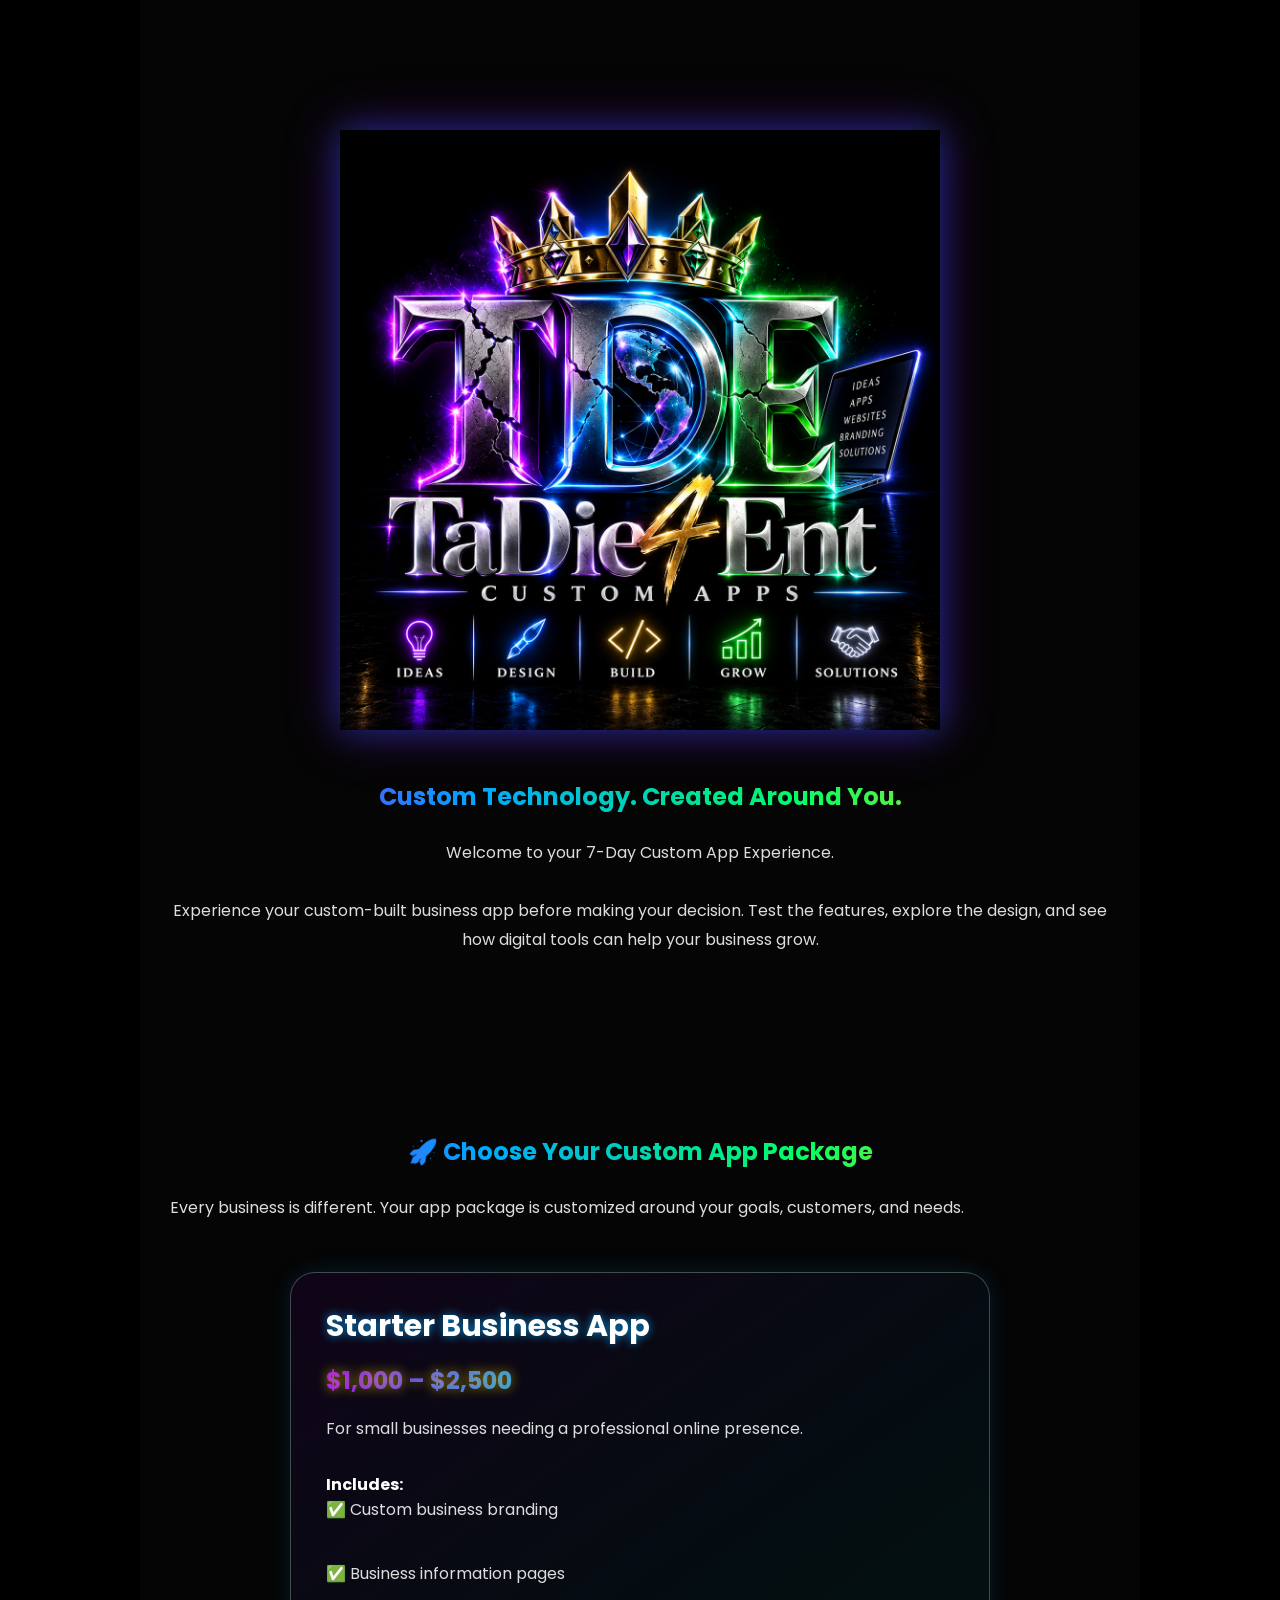
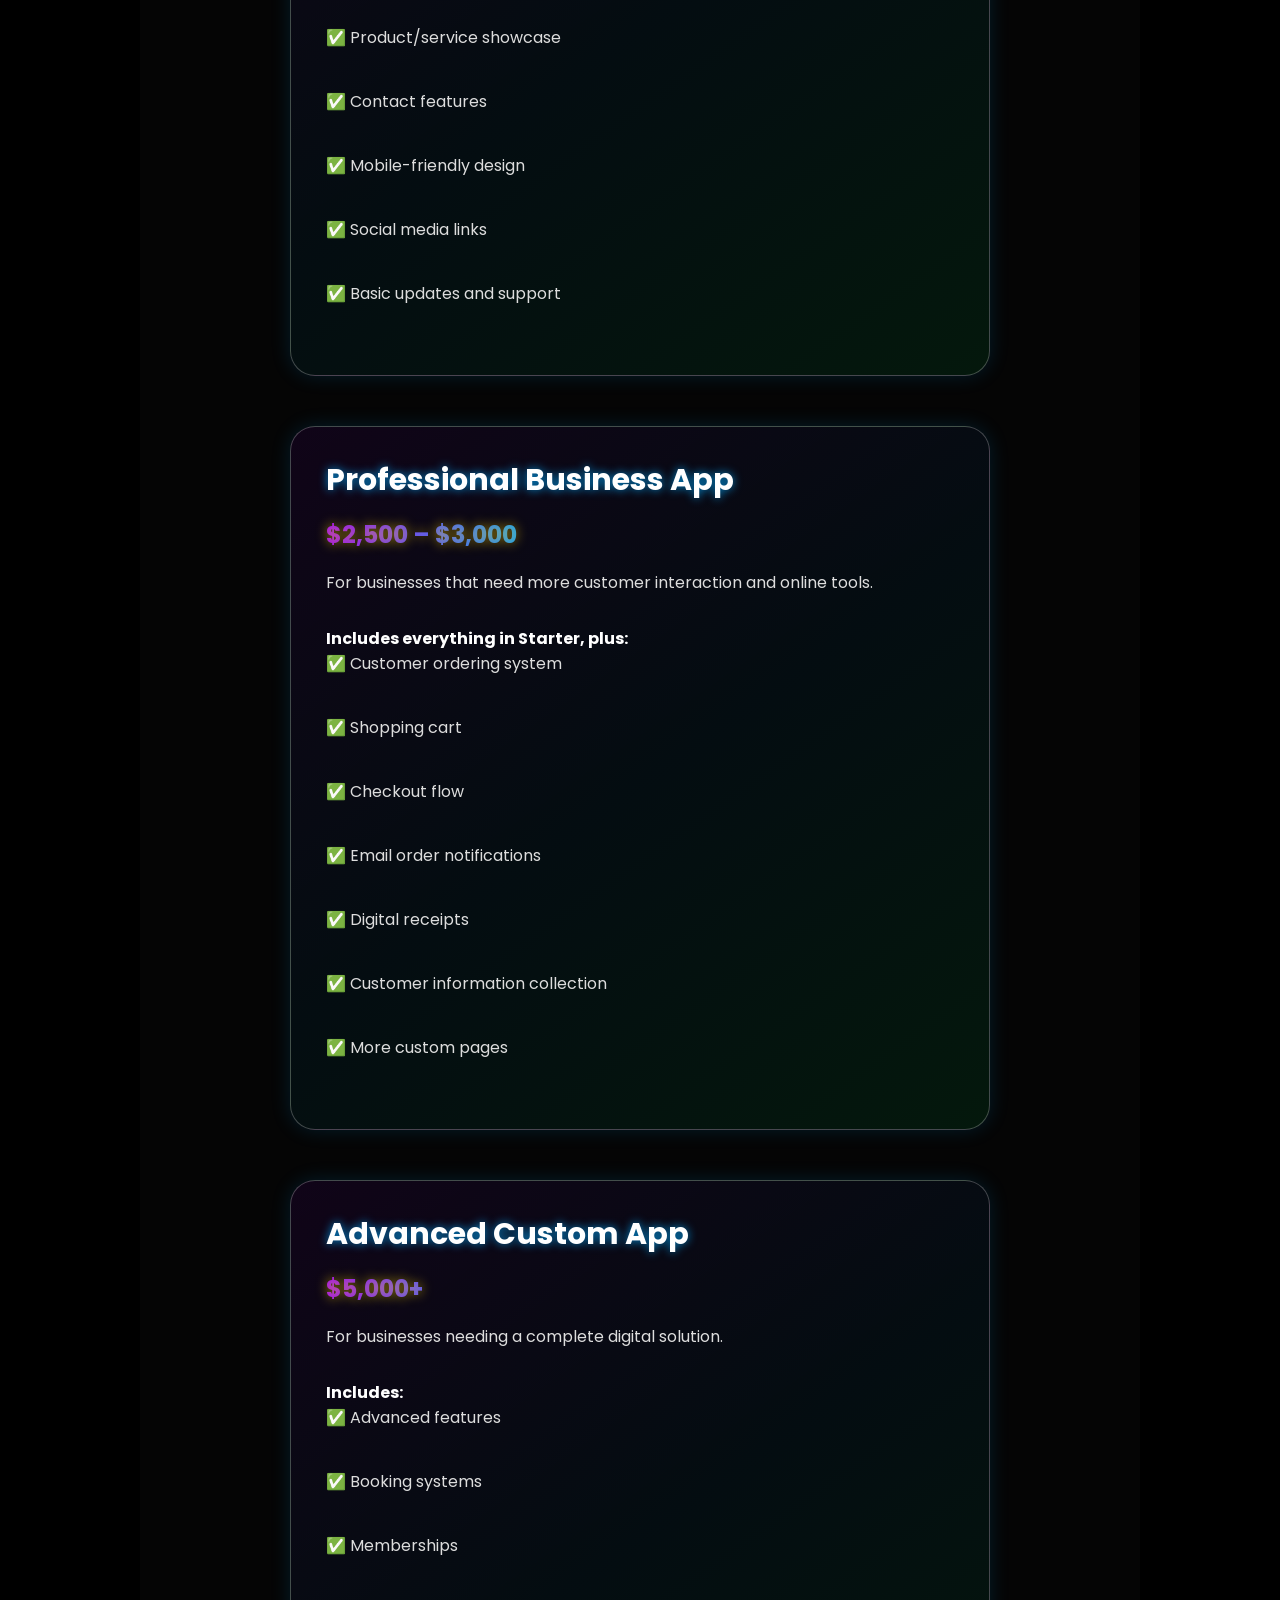
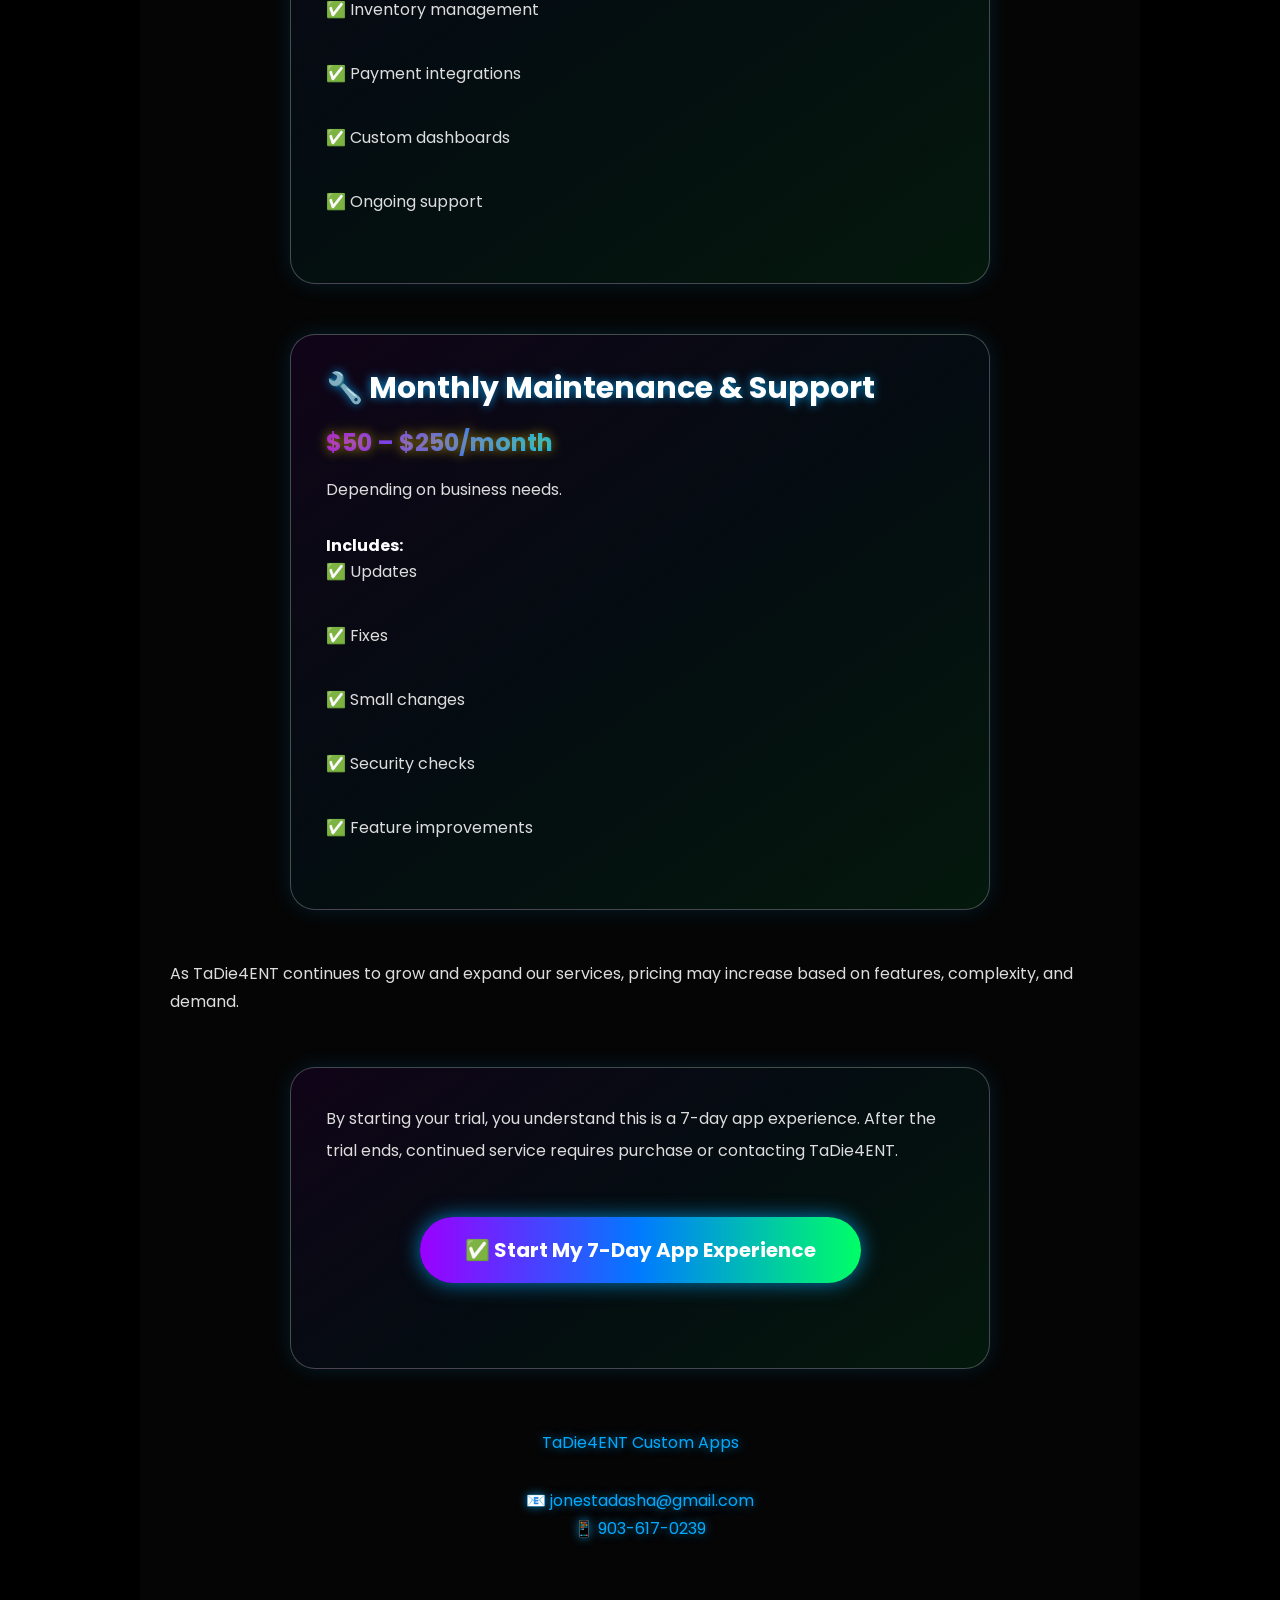
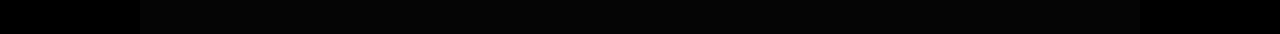
<file: index.html>
<!DOCTYPE html>
<html lang="en">

<head>

<meta charset="UTF-8">

<meta name="viewport" content="width=device-width, initial-scale=1.0">

<title>Forever Solid | Official Store</title>

<link rel="preconnect" href="https://fonts.googleapis.com">

<link rel="preconnect" href="https://fonts.gstatic.com" crossorigin>

<link href="https://fonts.googleapis.com/css2?family=Great+Vibes&family=Poppins:wght@300;400;500;600;700;800&display=swap" rel="stylesheet">

<link rel="stylesheet" href="style.css">

 <link rel="manifest" href="manifest.json">

<meta name="theme-color" content="#990000">

</head>


<body>

<script>

let trialStart = localStorage.getItem("fs_install_date");

let sevenDays = 7 * 24 * 60 * 60 * 1000;


if(!trialStart){

window.location.href="trial-agreement.html";

}


else if(Date.now() - trialStart >= sevenDays){

localStorage.removeItem("fs_install_date");

alert("Your 7-Day App Experience Has Ended. Contact TaDie4ENT to continue service.");

window.location.href="trial-agreement.html";

}

</script>

 <div id="trial-status"></div>
 
<script>

console.log("INDEX LOADED");

</script>


<!-- ========================= -->
<!-- HEADER -->
<!-- ========================= -->

<header>

<nav class="top-nav">

<a href="receipt.html">

Receipt

</a>


<a href="cart.html">

Cart

</a>


</nav>

</header>



<!-- ========================= -->
<!-- MOBILE MENU -->
<!-- ========================= -->

<div class="mobile-menu">

<a href="index.html">

Home

</a>

<a href="shop.html">

Forever Solid

</a>

<a href="greenbox.html">

Green Box Baby

</a>

<a href="cart.html">

Cart

</a>

<a href="checkout.html">

Checkout

</a>

<a href="receipt.html">

Receipt

</a>

</div>

<!-- ========================= -->
<!-- HERO SECTION -->
<!-- ========================= -->

<section class="hero">

<div class="hero-banner">

<div class="hero-half hero-left">

<img src="images/IMG_HMPG2.jpg">

</div>


<div class="hero-half hero-right">

<img src="images/IMG_FSHMP1.jpg">

</div>

</div>


<img 
src="images/IMG_FSREDLOGO.png"
class="hero-logo-img"
alt="Forever Solid">


<p class="hero-quote">

"YOU CAN'T CHANGE HOW SOLID YOU ARE
<br>
BUT YOU CAN CHANGE WHO YOU'RE SOLID TO."

</p>


<div class="hero-buttons">

<a href="shop.html" class="big-red-button">

🔥 SHOP FOREVER SOLID

</a>


<a href="greenbox.html" class="big-green-button">

💚 SHOP GREEN BOX BABY

</a>

</div>

</section> 

 <!-- ========================= -->
<!-- FOOTER -->
<!-- ========================= -->

<footer>

<img
src="images/IMG_FSREDLOGO.png"
alt="Forever Solid"
class="footer-logo">

<p class="brand-slogan">
"YOU CAN'T CHANGE HOW SOLID YOU ARE"
<br>
"BUT YOU CAN CHANGE WHO YOU'RE SOLID TO."
</p>

<div class="copyright">

© 2026 Forever Solid. All Rights Reserved.

</div>

 <p class="powered-by">

Powered by TaDie4ENT Custom Apps

</p>

</footer>


<!-- ========================= -->
<!-- MOBILE NAVIGATION -->
<!-- ========================= -->

<nav class="bottom-nav">

<a href="index.html">

🏠

<span>Home</span>

</a>


<a href="#top">

⬆️

<span>Top</span>

</a>

</nav>


<button
id="topButton"
onclick="window.scrollTo({top:0,behavior:'smooth'})">

↑

</button>


<!-- ========================= -->
<!-- SCRIPTS -->
<!-- ========================= -->

<script src="products.js"></script>

<script src="script.js"></script>

</body>

</html>
</file>
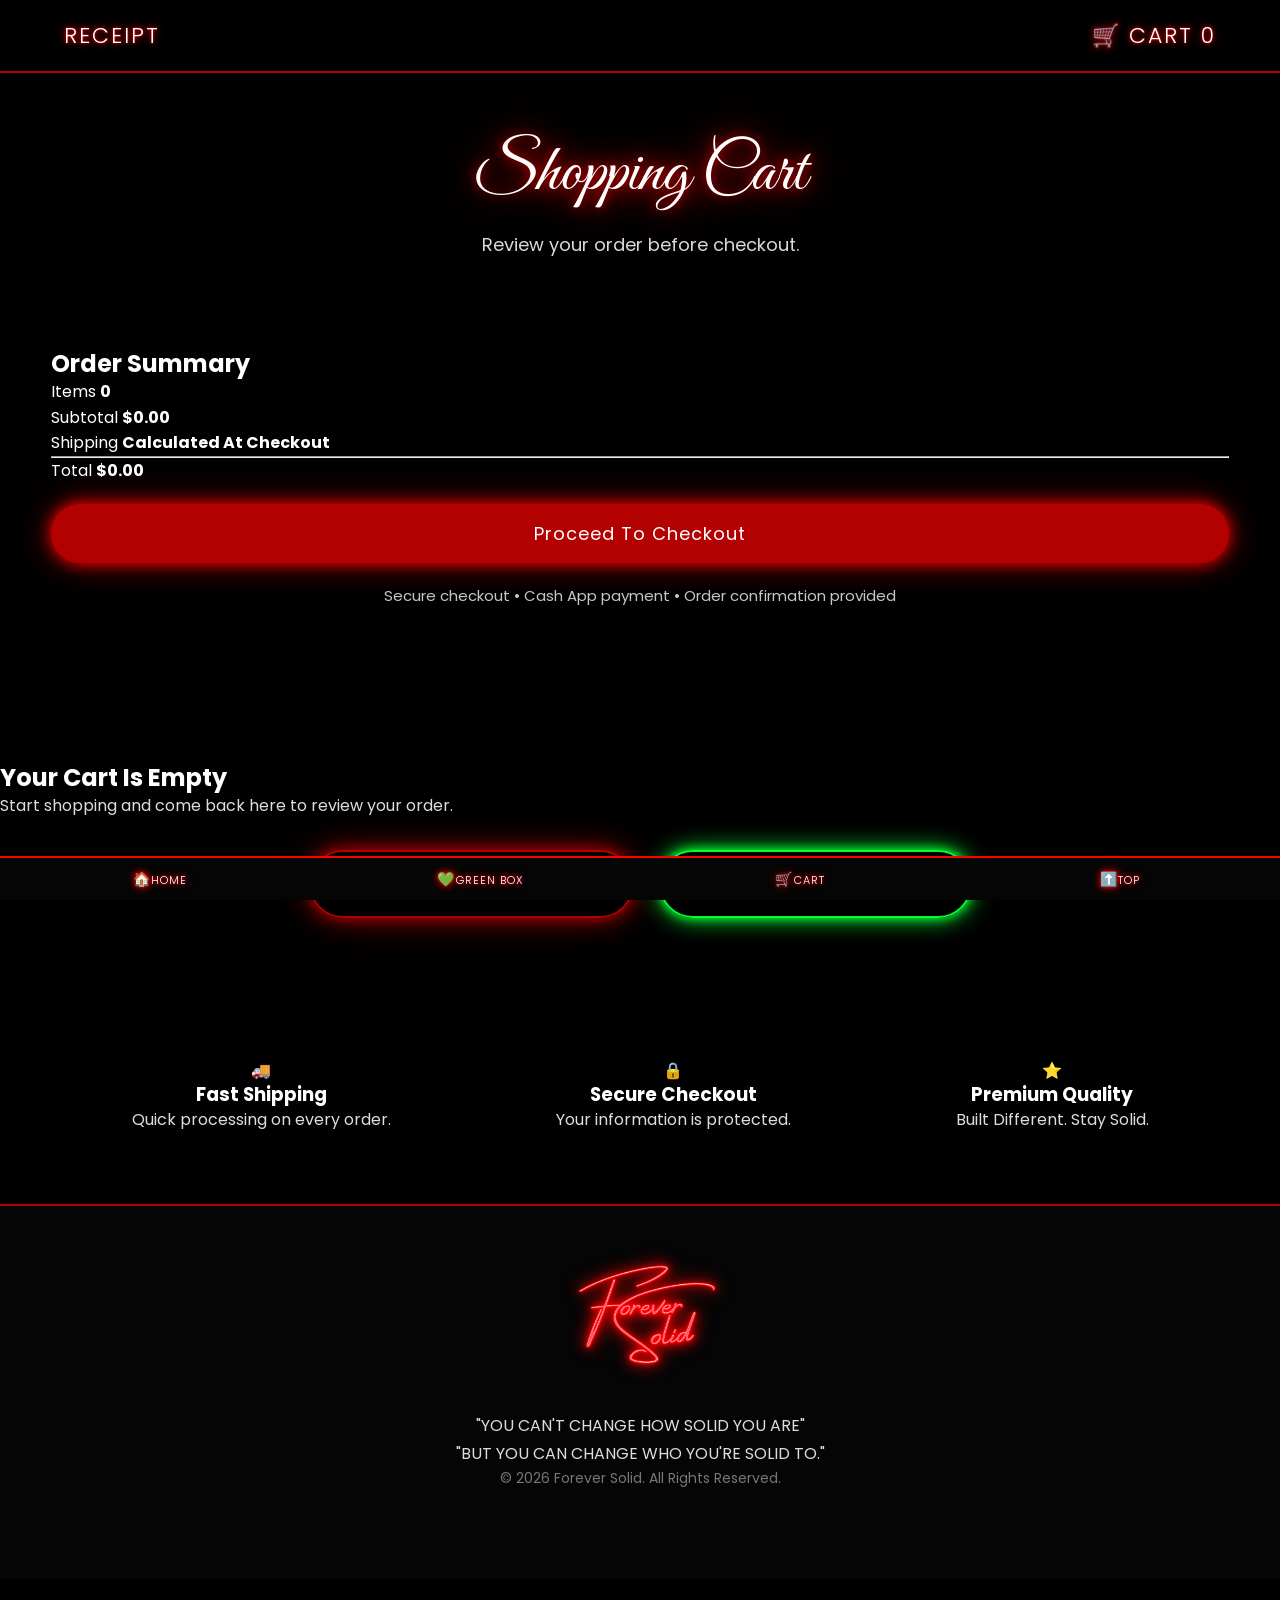
<file: cart.html>
<!DOCTYPE html>
<html lang="en">

<head>

<meta charset="UTF-8">

<meta name="viewport" content="width=device-width, initial-scale=1.0">

<title>Shopping Cart | Forever Solid</title>

<link rel="preconnect" href="https://fonts.googleapis.com">

<link rel="preconnect" href="https://fonts.gstatic.com" crossorigin>

<link href="https://fonts.googleapis.com/css2?family=Great+Vibes&family=Poppins:wght@300;400;500;600;700;800&display=swap" rel="stylesheet">

<link rel="stylesheet" href="style.css">

</head>


<body>


<!-- HEADER -->

<header>

<nav class="top-nav">

<a href="receipt.html">

Receipt

</a>


<a href="cart.html">

🛒 Cart

<span id="cartBadge">

0

</span>

</a>


</nav>

</header>



<!-- PAGE HEADER -->


<section class="shop-header">

<h1>

Shopping Cart

</h1>


<p>

Review your order before checkout.

</p>


</section>




<!-- CART -->


<section class="cart-container">


<div

id="cartItems"

class="cart-items">


<!-- Products Load Here -->


</div>




<div class="cart-summary">


<h2>

Order Summary

</h2>



<div class="summary-line">

<span>

Items

</span>


<strong id="itemCount">

0

</strong>


</div>



<div class="summary-line">

<span>

Subtotal

</span>


<strong id="subtotal">

$0.00

</strong>


</div>



<div class="summary-line">

<span>

Shipping

</span>


<strong>

Calculated At Checkout

</strong>


</div>



<hr>



<div class="summary-total">


<span>

Total

</span>


<strong id="grandTotal">

$0.00

</strong>


</div>




<button

class="order-button"

onclick="location.href='checkout.html'">


Proceed To Checkout


</button>



<p class="checkout-note">


Secure checkout • Cash App payment • Order confirmation provided


</p>




<button

class="cart-button"

onclick="location.href='shop.html'">


Continue Shopping


</button>



<button

class="cart-button"

onclick="clearCart()">


Clear Cart


</button>



</div>


</section>






<!-- EMPTY CART -->


<section

id="emptyCart"

class="empty-cart"

style="display:none;">


<h2>

Your Cart Is Empty

</h2>

<p>

Start shopping and come back here to review your order.

</p>
  
<div class="empty-buttons">

<a

href="shop.html"

class="big-red-button">


🔥 Shop Forever Solid


</a>



<a

href="greenbox.html"

class="big-green-button">


💚 Shop Green Box Baby


</a>



</div>



</section>






<!-- TRUST -->


<section class="trust-section">


<div class="feature">


🚚


<h3>

Fast Shipping

</h3>


<p>

Quick processing on every order.

</p>


</div>



<div class="feature">


🔒


<h3>

Secure Checkout

</h3>


<p>

Your information is protected.

</p>


</div>




<div class="feature">


⭐


<h3>

Premium Quality

</h3>


<p>

Built Different. Stay Solid.

</p>


</div>



</section>






<!-- FOOTER -->


<footer>


<img

src="images/IMG_FSREDLOGO.png"

alt="Forever Solid"

class="footer-logo">



<p class="brand-slogan">

"YOU CAN'T CHANGE HOW SOLID YOU ARE"

<br>

"BUT YOU CAN CHANGE WHO YOU'RE SOLID TO."

</p>



<div class="copyright">


© 2026 Forever Solid. All Rights Reserved.


</div>


</footer>






<!-- MOBILE NAV -->


<nav class="bottom-nav">


<a href="index.html">

🏠

<span>

Home

</span>

</a>



<a href="greenbox.html">

💚

<span>

Green Box

</span>

</a>



<a href="cart.html">

🛒

<span>

Cart

</span>

</a>



<a href="#top">

⬆️

<span>

Top

</span>

</a>


</nav>






<button

id="topButton"

onclick="window.scrollTo({top:0,behavior:'smooth'})">


↑


</button>






<!-- SCRIPTS -->


<script src="products.js"></script>

<script src="script.js"></script>



<script>


document.addEventListener("DOMContentLoaded", function(){


updateCart();

updateCartBadge();


});


</script>



</body>

</html>
</file>
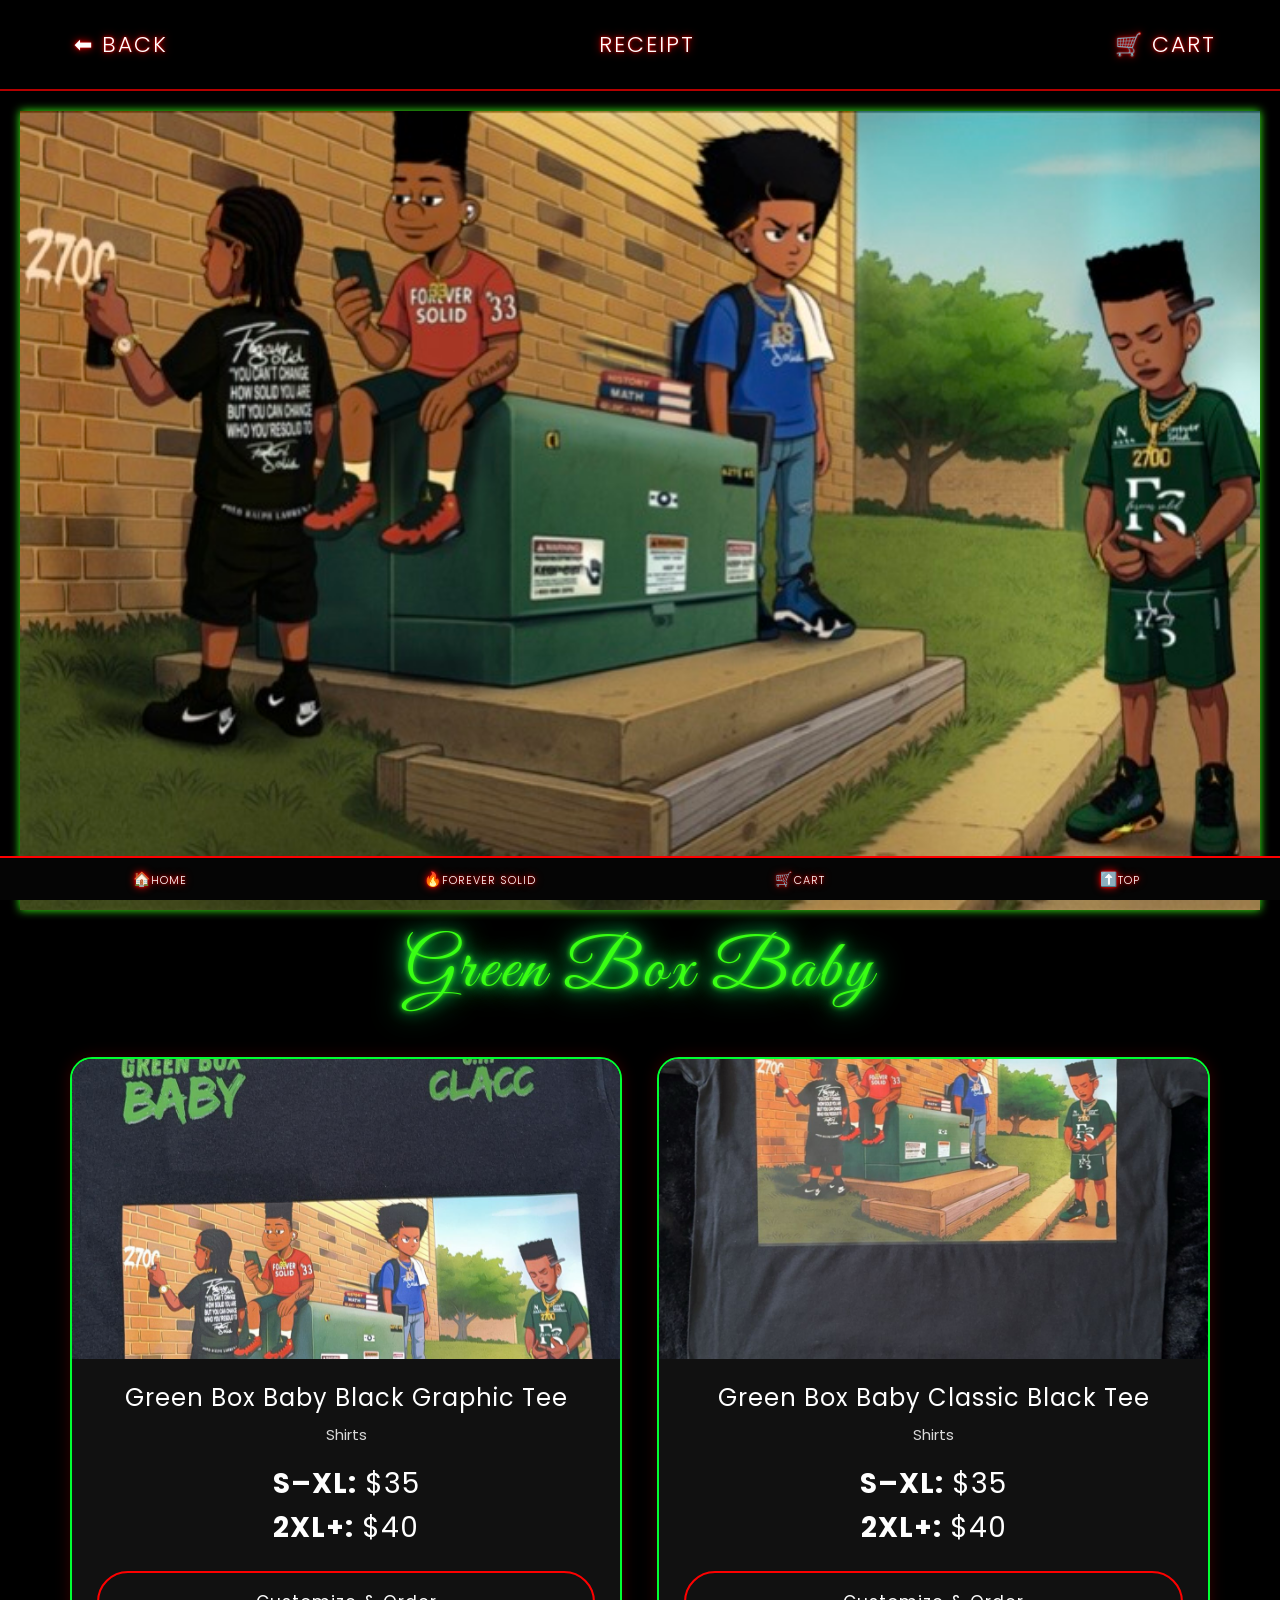
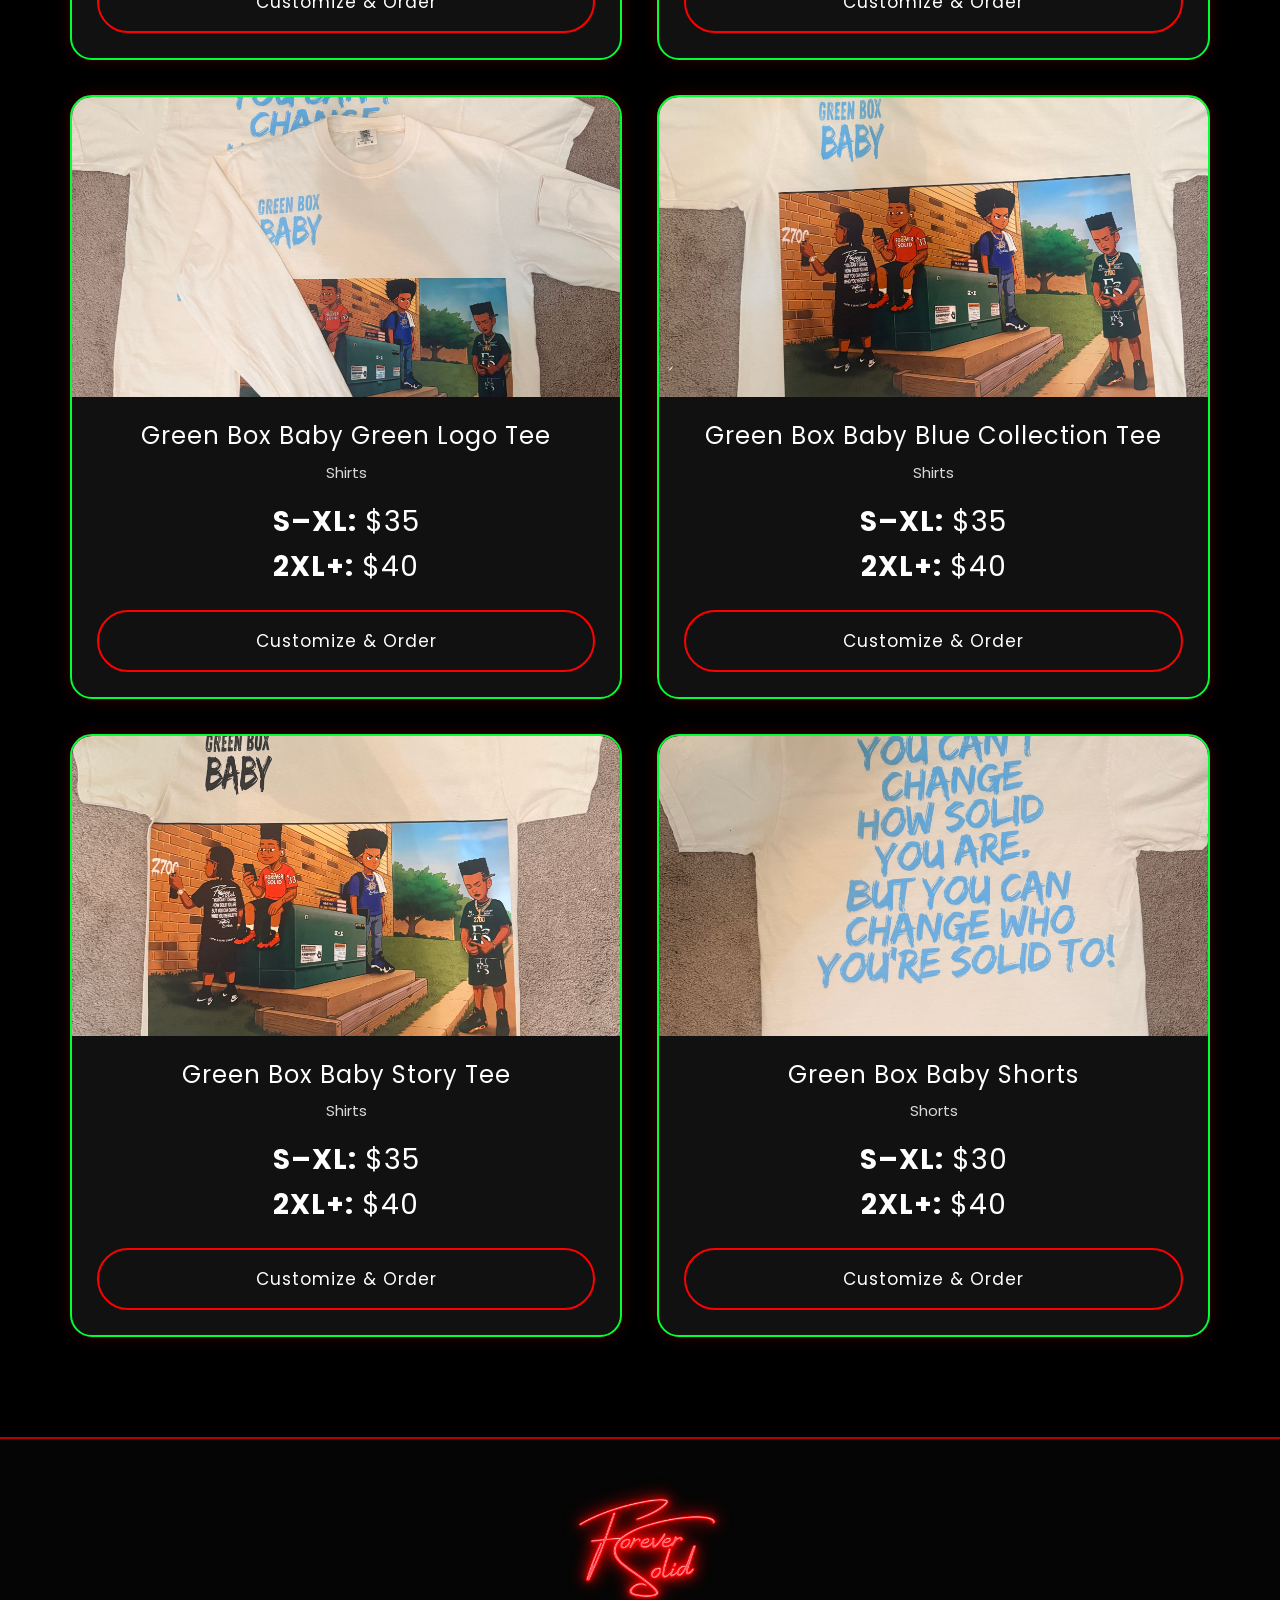
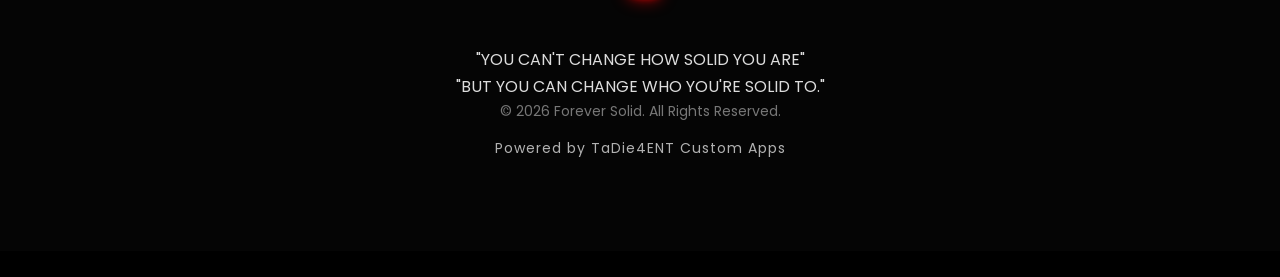
<file: greenbox.html>
<!DOCTYPE html>
<html lang="en">

<head>

<meta charset="UTF-8">

<meta name="viewport" content="width=device-width, initial-scale=1.0">

<title>Green Box Baby Collection</title>

<link rel="preconnect" href="https://fonts.googleapis.com">

<link rel="preconnect" href="https://fonts.gstatic.com" crossorigin>

<link href="https://fonts.googleapis.com/css2?family=Great+Vibes&family=Poppins:wght@300;400;500;600;700;800&display=swap" rel="stylesheet">

<link rel="stylesheet" href="style.css">

</head>


<body>


<!-- ========================= -->
<!-- HEADER -->
<!-- ========================= -->


<header>

<nav class="top-nav">


<button onclick="history.back()">

⬅ Back

</button>


<a href="receipt.html">

Receipt

</a>


<a href="cart.html">

🛒 Cart

</a>


</nav>

</header>


<!-- ========================= -->
<!-- PAGE HEADER -->
<!-- ========================= -->


<section class="shop-header green">


<img

src="images/IMG_9596.jpg"

class="hero-logo-img"

alt="Green Box Baby Logo">


<h1 class="green-title">
Green Box Baby
</h1>

<!-- ========================= -->
<!-- FILTERS -->
<!-- ========================= -->


<!-- ========================= -->
<!-- PRODUCTS -->
<!-- ========================= -->


<section
id="greenProducts"
class="products-grid">


</section>
</section>

<!-- ========================= -->
<!-- FOOTER -->
<!-- ========================= -->

<footer>

<img
src="images/IMG_FSREDLOGO.png"
alt="Forever Solid"
class="footer-logo">


<p class="brand-slogan">

"YOU CAN'T CHANGE HOW SOLID YOU ARE"

<br>

"BUT YOU CAN CHANGE WHO YOU'RE SOLID TO."

</p>


<div class="copyright">

© 2026 Forever Solid. All Rights Reserved.

</div>

<p class="powered-by">

Powered by TaDie4ENT Custom Apps

</p>        

</footer>



<!-- ========================= -->
<!-- MOBILE NAVIGATION -->
<!-- ========================= -->


<nav class="bottom-nav">


<a href="index.html">

🏠

<span>Home</span>

</a>



<a href="shop.html">

🔥

<span>Forever Solid</span>

</a>



<a href="cart.html">

🛒

<span>Cart</span>

</a>

<a href="#top">

⬆️

<span>Top</span>

</a>


</nav>


<!-- ========================= -->
<!-- BACK TO TOP -->
<!-- ========================= -->


<button

id="topButton"

onclick="window.scrollTo({top:0,behavior:'smooth'})">


↑


</button>

<!-- ========================= -->
<!-- IMAGE VIEWER -->
<!-- ========================= -->

<div id="imageViewer" onclick="closeImageViewer()">

<img id="bigImage">

</div>
        
<!-- ========================= -->
<!-- SCRIPTS -->
<!-- ========================= -->


<script src="products.js"></script>



<script src="script.js"></script>



<script>

/*=========================================
        LOAD GREEN BOX PRODUCTS
=========================================*/


const container = document.getElementById("greenProducts");

let html = "";


if(container && typeof products !== "undefined"){


products

.filter(product => product.brand === "Green Box Baby")

.forEach(product => {


html += `

<div class="product-card" data-category="${product.category}">




<img

onclick="openImageViewer('${product.image}')"

src="${product.image}"

alt="${product.name}">



<div class="product-info">


<h3>

${product.name}

</h3>



<p>

${product.category}

</p>



<div class="price">


<strong>S–XL:</strong> $${product.priceSmall}

<br>


<strong>2XL+:</strong> $${product.priceLarge}



</div>


<button
class="buy-btn"
onclick="viewProduct('${product.id}')">

Customize & Order

</button>




</div>


</div>


`;


});


container.innerHTML = html;


}


updateCartBadge();


</script>


</body>

</html>
</file>
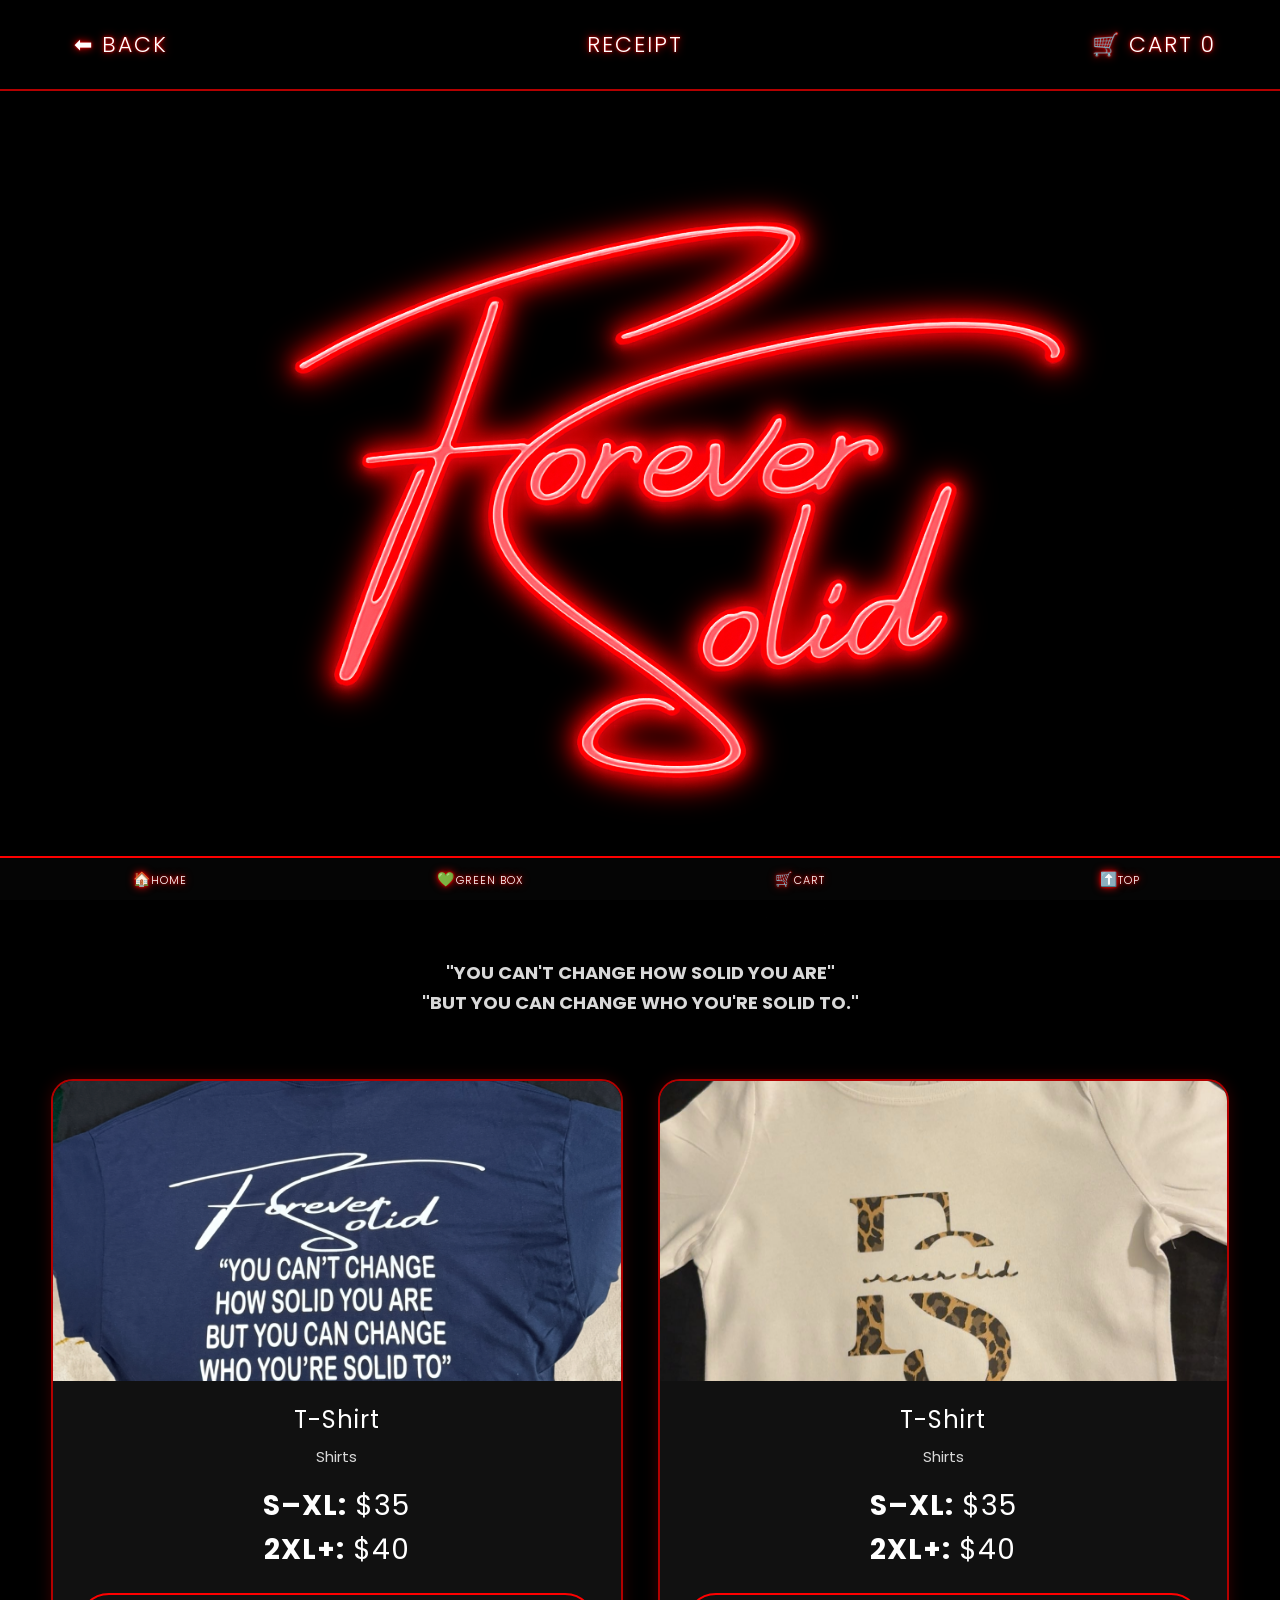
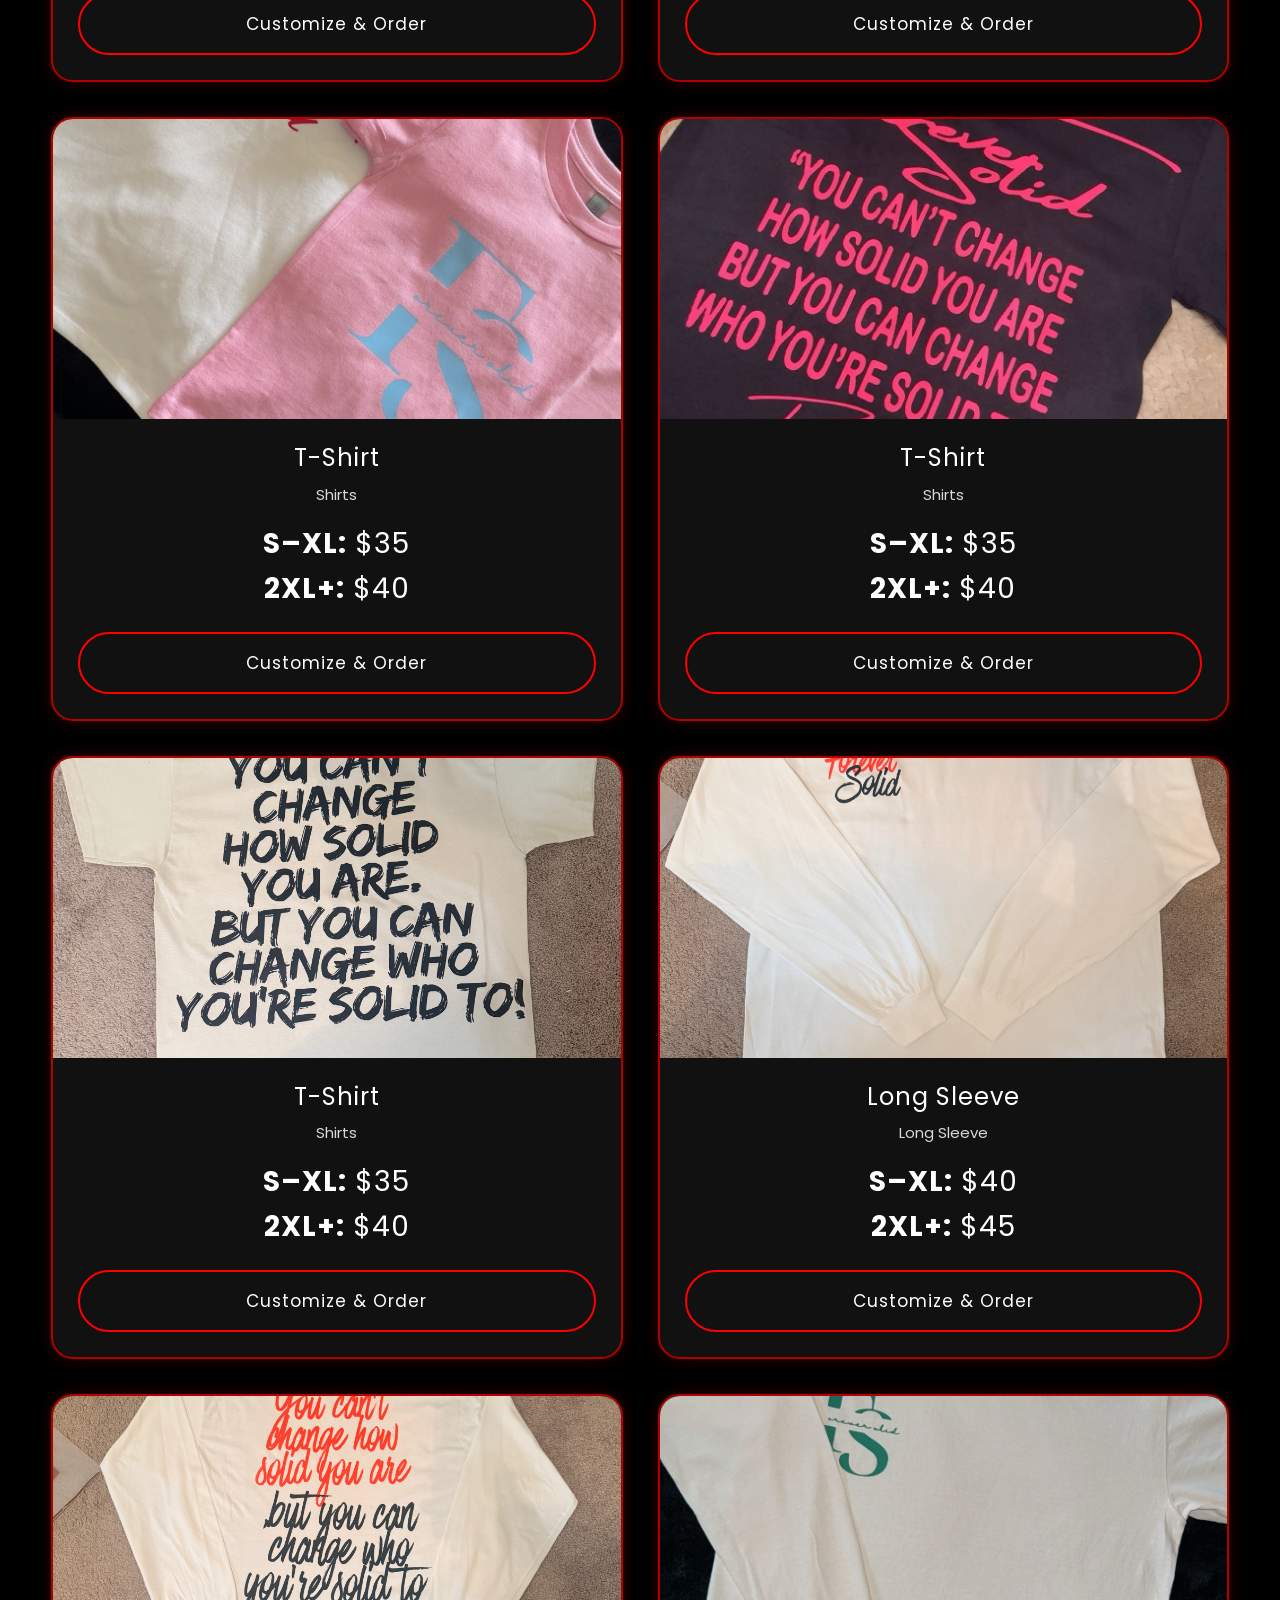
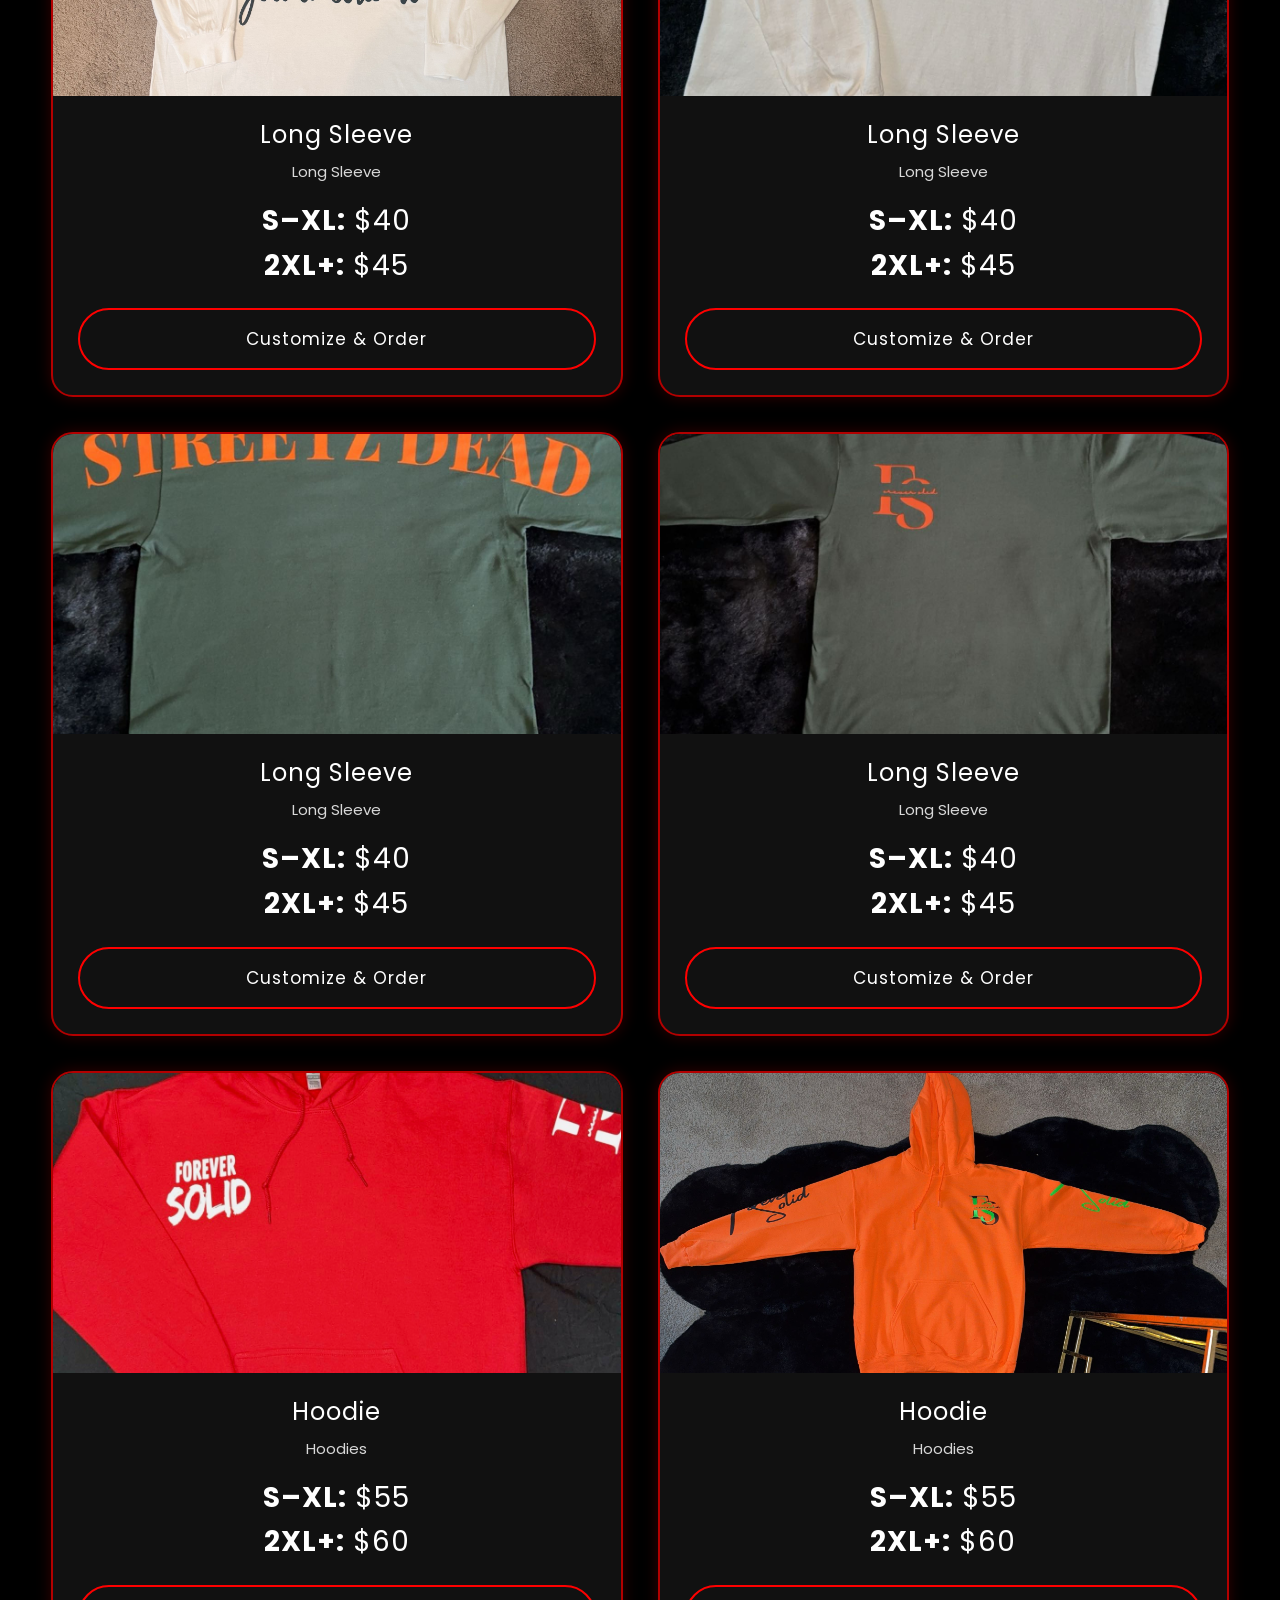
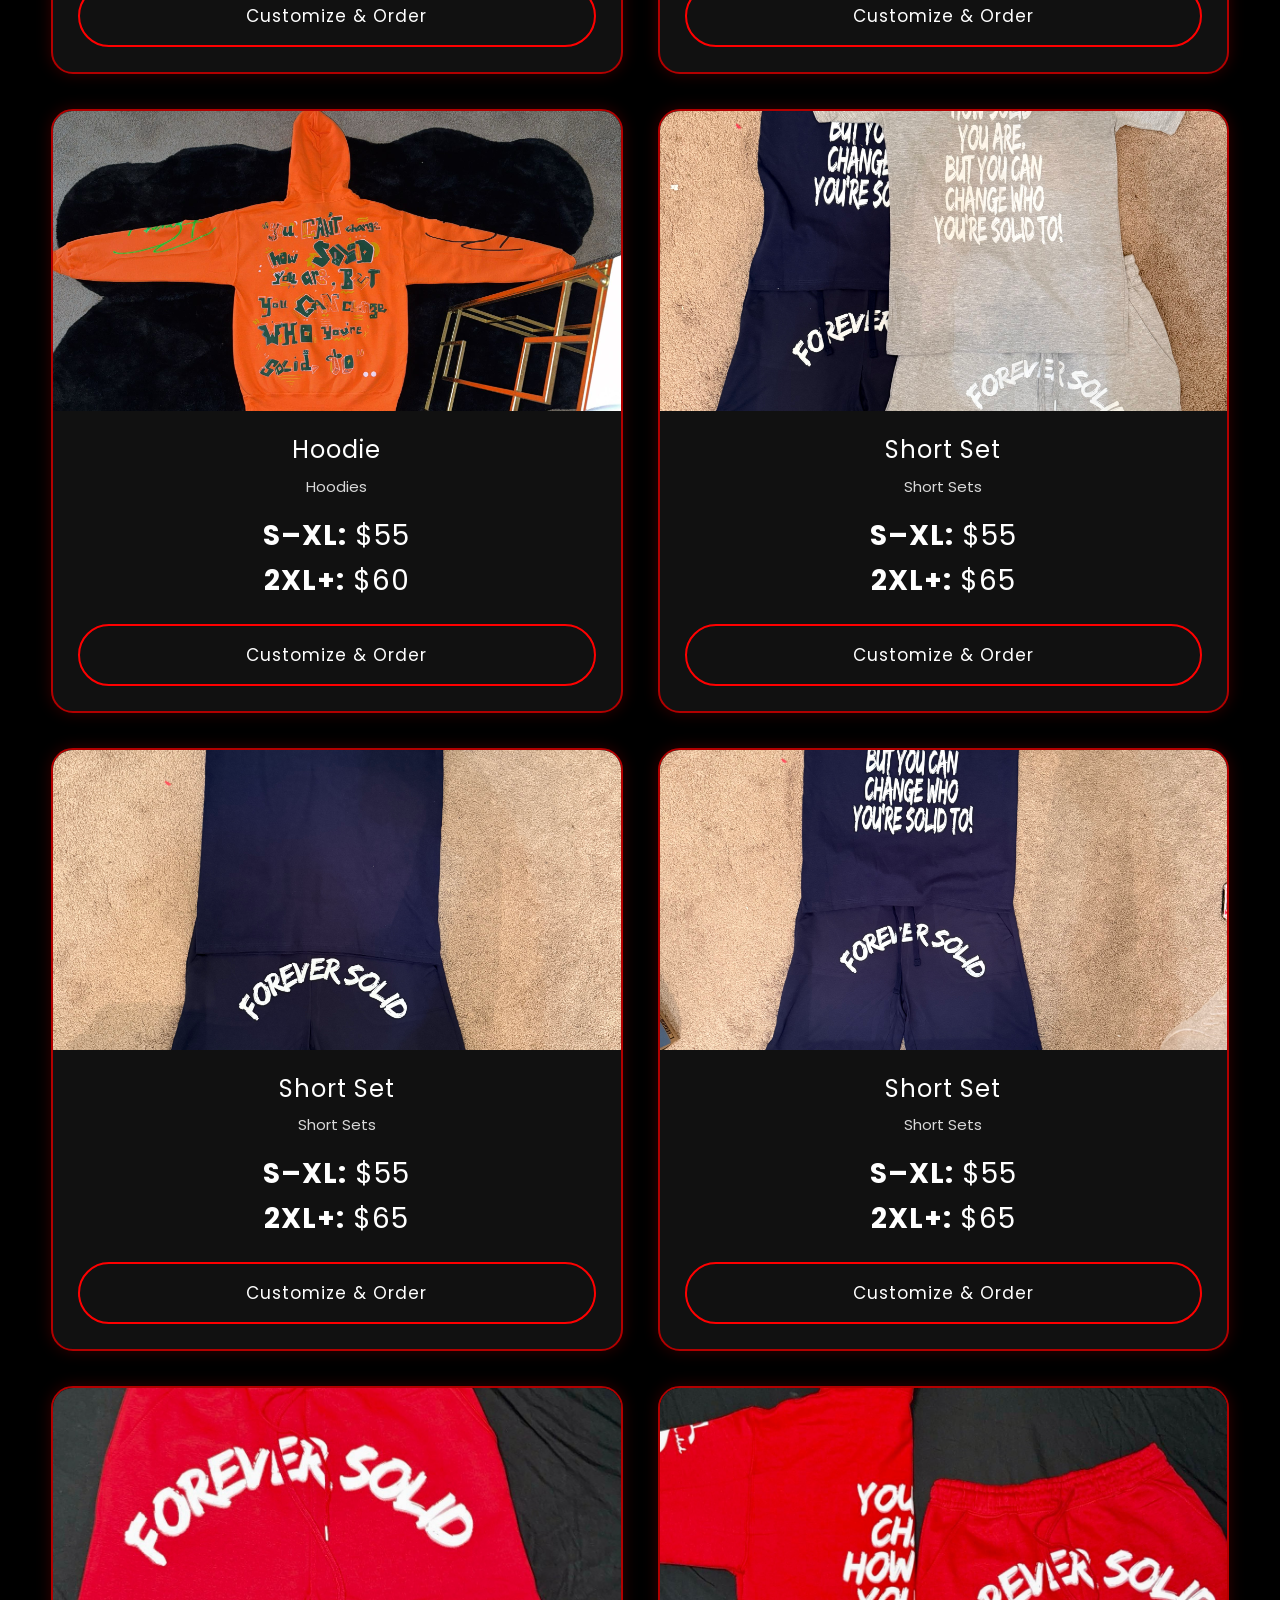
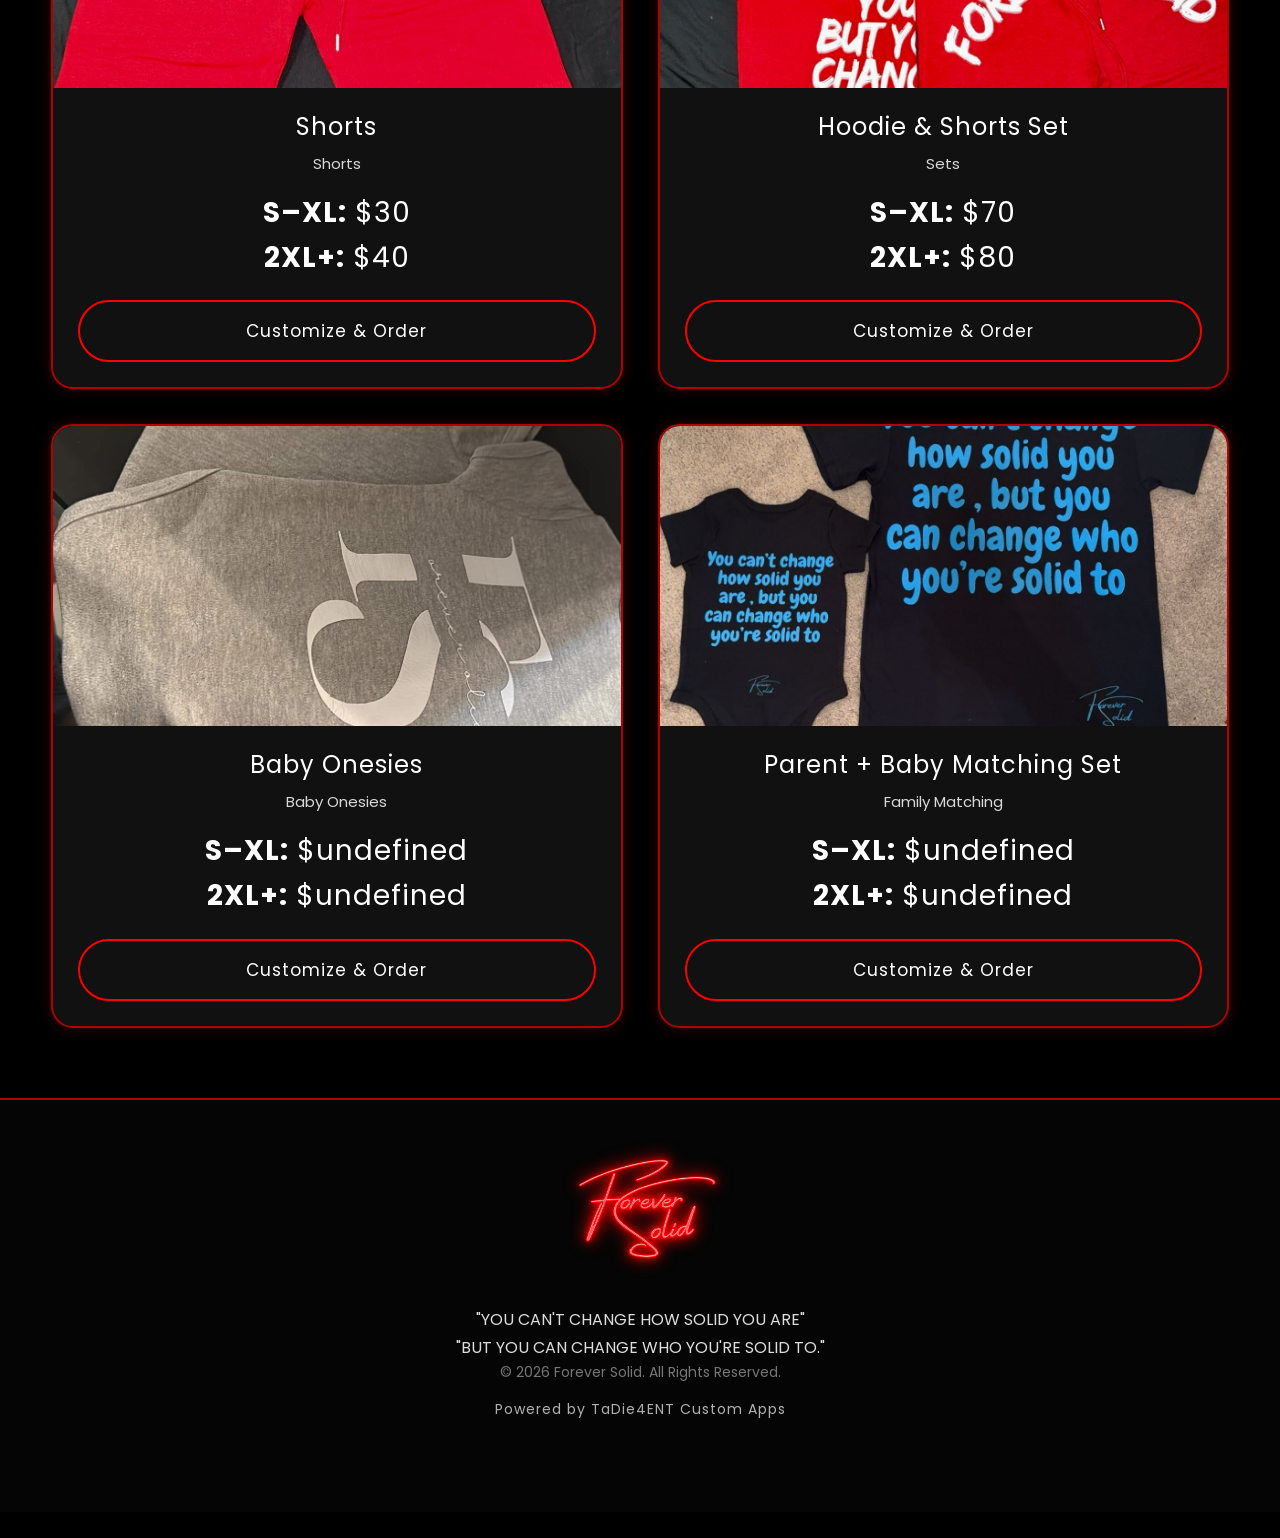
<file: product.html>
<!DOCTYPE html>
<html lang="en">

<head>

<meta charset="UTF-8">

<meta name="viewport" content="width=device-width, initial-scale=1.0">

<title>Product Details | Forever Solid</title>

<link rel="preconnect" href="https://fonts.googleapis.com">

<link rel="preconnect" href="https://fonts.gstatic.com" crossorigin>

<link href="https://fonts.googleapis.com/css2?family=Great+Vibes&family=Poppins:wght@300;400;500;600;700;800&display=swap" rel="stylesheet">

<link rel="stylesheet" href="style.css">

</head>


<body>


<!-- ========================= -->
<!-- HEADER -->
<!-- ========================= -->


<header>

<div class="top-nav">


<button onclick="history.back()">

⬅ Back

</button>


<a href="receipt.html">

Receipt

</a>


<a href="cart.html">

🛒 Cart

<span id="cartBadge">

0

</span>

</a>


</div>

</header>





<!-- ========================= -->
<!-- PAGE HEADER -->
<!-- ========================= -->


<section class="shop-header">


<img

src="images/IMG_FSREDLOGO.png"

class="hero-logo-img"

alt="Forever Solid">


</section>

<!-- ========================= -->
<!-- PRODUCT PAGE -->
<!-- ========================= -->

<section class="product-page">


<div class="product-images">


<img

id="productImage"

src=""

alt="Product"

onclick="openFullImage(this)">


</div>



<div class="product-details">



<h1 id="productName">

Loading...

</h1>



<p id="productDescription">

Premium Streetwear

</p>



<h2>

$<span id="productPrice">

35

</span>

</h2>




<label>

Size

</label>


<select id="size">

<option>S</option>

<option>M</option>

<option>L</option>

<option>XL</option>

<option>2XL</option>

<option>3XL</option>

<option>4XL</option>

</select>




<label>

Color

</label>


<input

type="text"

id="color"

placeholder="Type Desired Color">


<label>

Quantity

</label>


<input

type="number"

id="quantity"

value="1"

min="1">


<div class="product-buttons">


<button

class="cart-button"

onclick="addToCart()">


🛒 Add To Cart


</button>


<button

class="order-button"

onclick="buyNow()">


✓ Continue To Checkout


</button>


</div>


</div>

</section>

 <!-- ========================= -->
<!-- FOOTER -->
<!-- ========================= -->

<footer>

<img
src="images/IMG_FSREDLOGO.png"
alt="Forever Solid"
class="footer-logo">


<p class="brand-slogan">

"YOU CAN'T CHANGE HOW SOLID YOU ARE"

<br>

"BUT YOU CAN CHANGE WHO YOU'RE SOLID TO."

</p>


<div class="copyright">

© 2026 Forever Solid. All Rights Reserved.

</div>

<p class="powered-by">

Powered by TaDie4ENT Custom Apps

</p>
 
</footer>





<!-- ========================= -->
<!-- MOBILE NAVIGATION -->
<!-- ========================= -->


<nav class="bottom-nav">


<a href="index.html">

🏠

<span>Home</span>

</a>



<a href="shop.html">

🔥

<span>Forever Solid</span>

</a>



<a href="cart.html">

🛒

<span>Cart</span>

</a>



<a href="greenbox.html">

💚

<span>Green Box</span>

</a>


</nav>




<button

id="topButton"

onclick="window.scrollTo({top:0,behavior:'smooth'})">


↑


</button>


<!-- ========================= -->
<!-- IMAGE VIEWER -->
<!-- ========================= -->

<div id="imageViewer" onclick="closeImageViewer()">

<img id="bigImage">

</div>



<!-- ========================= -->
<!-- SCRIPTS -->
<!-- ========================= -->


<script src="products.js"></script>



<script src="script.js"></script>

<script>

/*=========================================
        LOAD PRODUCT
=========================================*/

const params = new URLSearchParams(window.location.search);

const productId = params.get("id");

const product = products.find(p => p.id === productId);


if(!product){

location.href = "shop.html";

}

else{

document.getElementById("productImage").src = product.image;

document.getElementById("productName").innerHTML = product.name;

document.getElementById("productDescription").innerHTML =
product.description || "Premium Streetwear";

document.getElementById("productPrice").innerHTML =
product.priceSmall;

}



/*=========================================
        UPDATE PRICE
=========================================*/

document.getElementById("size").addEventListener("change",function(){

const size = this.value;


if(size==="2XL" || size==="3XL" || size==="4XL"){

document.getElementById("productPrice").innerHTML =
product.priceLarge;

}else{

document.getElementById("productPrice").innerHTML =
product.priceSmall;

}

});





/*=========================================
        SHIPPING
=========================================*/

function toggleShipping(){

const method =
document.querySelector('input[name="delivery"]:checked').value;


document.getElementById("shippingSection").style.display =

method === "Shipping"

? "block"

: "none";

}





/*=========================================
        ADD TO CART
=========================================*/

function addToCart(){

const cart = JSON.parse(localStorage.getItem("cart")) || [];


const price =
Number(document.getElementById("productPrice").innerHTML);


const quantity =
Number(document.getElementById("quantity").value);



cart.push({

id: product.id,

name: product.name,

image: product.image,

price: price,

total: price * quantity,

size: document.getElementById("size").value,

color: document.getElementById("color").value,

quantity: quantity,

delivery:"",

shipping:0,

address:"",

city:"",

state:"",

zip:"",

notes:""
});


localStorage.setItem("cart",JSON.stringify(cart));


location.href="checkout.html";

}





/*=========================================
        ORDER NOW
=========================================*/

function buyNow(){

addToCart();

}

updateCartBadge();

</script>

</body>

</html>
</file>
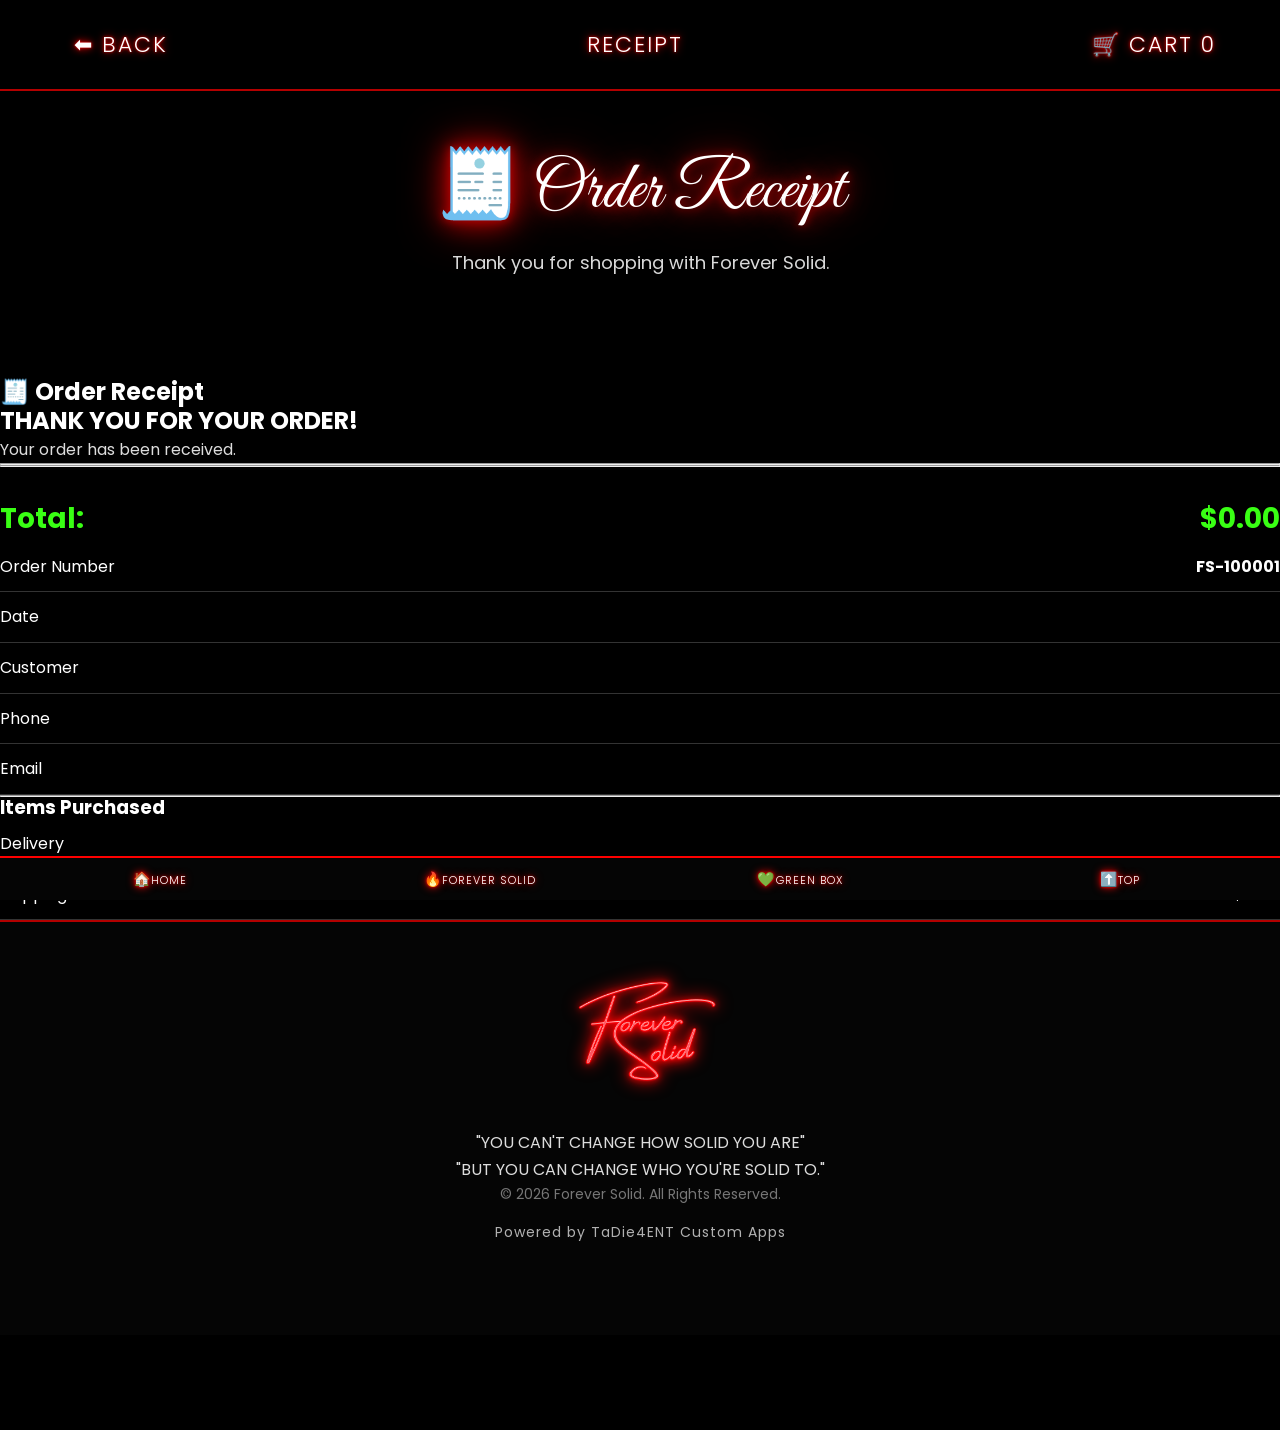
<file: receipt.html>
<!DOCTYPE html>
<html lang="en">

<head>

<meta charset="UTF-8">

<meta name="viewport" content="width=device-width, initial-scale=1.0">

<title>Order Receipt | Forever Solid</title>

<link rel="preconnect" href="https://fonts.googleapis.com">

<link rel="preconnect" href="https://fonts.gstatic.com" crossorigin>

<link href="https://fonts.googleapis.com/css2?family=Great+Vibes&family=Poppins:wght@300;400;500;600;700;800&display=swap" rel="stylesheet">

<link rel="stylesheet" href="style.css">

</head>


<body>


<!-- ========================= -->
<!-- HEADER -->
<!-- ========================= -->


<header>

<div class="top-nav">


<button onclick="history.back()">

⬅ Back

</button>


<a href="receipt.html">

Receipt

</a>


<a href="cart.html">

🛒 Cart

<span id="cartBadge">

0

</span>

</a>


</div>

</header>




<!-- ========================= -->
<!-- PAGE HEADER -->
<!-- ========================= -->


<section class="shop-header">


<h1>

🧾 Order Receipt

</h1>


<p>

Thank you for shopping with Forever Solid.

</p>


</section>

<!-- ========================= -->
<!-- RECEIPT -->
<!-- ========================= -->

<section class="receipt-page">


<div class="receipt-card">


<h1 class="glow-title">

🧾 Order Receipt

</h1>


<h2>

THANK YOU FOR YOUR ORDER!

</h2>


<p>

Your order has been received.

</p>


<hr>


<div id="receiptItems">

<!-- Customer order will load here -->

</div>


<hr>


<div class="receipt-total">

Total:
<strong id="receiptTotal">

$0.00

</strong>

</div>







<div class="receipt-row">

<span>

Order Number

</span>


<strong id="orderNumber">

FS-100001

</strong>

</div>



<div class="receipt-row">

<span>

Date

</span>


<strong id="orderDate">

</strong>

</div>



<div class="receipt-row">

<span>

Customer

</span>


<strong id="customerName">

</strong>

</div>



<div class="receipt-row">

<span>

Phone

</span>


<strong id="customerPhone">

</strong>

</div>



<div class="receipt-row">

<span>

Email

</span>


<strong id="customerEmail">

</strong>

</div>

<hr>


<h3>

Items Purchased

</h3>


<div id="receiptItemsList">

<!-- Items Load Here -->

</div>


<div class="receipt-row">

<span>
Delivery
</span>

<strong id="receiptDelivery">
</strong>

</div>


<div class="receipt-row">

<span>
Shipping
</span>

<strong id="receiptShipping">
$0.00
</strong>

</div>







 <!-- ========================= -->
<!-- FOOTER -->
<!-- ========================= -->


<footer>


<img
src="images/IMG_FSREDLOGO.png"
alt="Forever Solid"
class="footer-logo">


<p class="brand-slogan">

"YOU CAN'T CHANGE HOW SOLID YOU ARE"

<br>

"BUT YOU CAN CHANGE WHO YOU'RE SOLID TO."

</p>


<div class="copyright">

© 2026 Forever Solid. All Rights Reserved.

</div>

<p class="powered-by">

Powered by TaDie4ENT Custom Apps

</p>
 
</footer>





<!-- ========================= -->
<!-- MOBILE NAVIGATION -->
<!-- ========================= -->


<nav class="bottom-nav">


<a href="index.html">

🏠

<span>Home</span>

</a>



<a href="shop.html">

🔥

<span>Forever Solid</span>

</a>



<a href="greenbox.html">

💚

<span>Green Box</span>

</a>



<a href="#top">

⬆️

<span>Top</span>

</a>


</nav>





<!-- ========================= -->
<!-- BACK TO TOP -->
<!-- ========================= -->


<button

id="topButton"

onclick="window.scrollTo({top:0,behavior:'smooth'})">


↑


</button>

<!-- ========================= -->
<!-- SCRIPTS -->
<!-- ========================= -->


<script src="products.js"></script>



<script src="script.js"></script>

<script>

loadReceipt();

updateCartBadge();

</script>



</body>

</html>
</file>
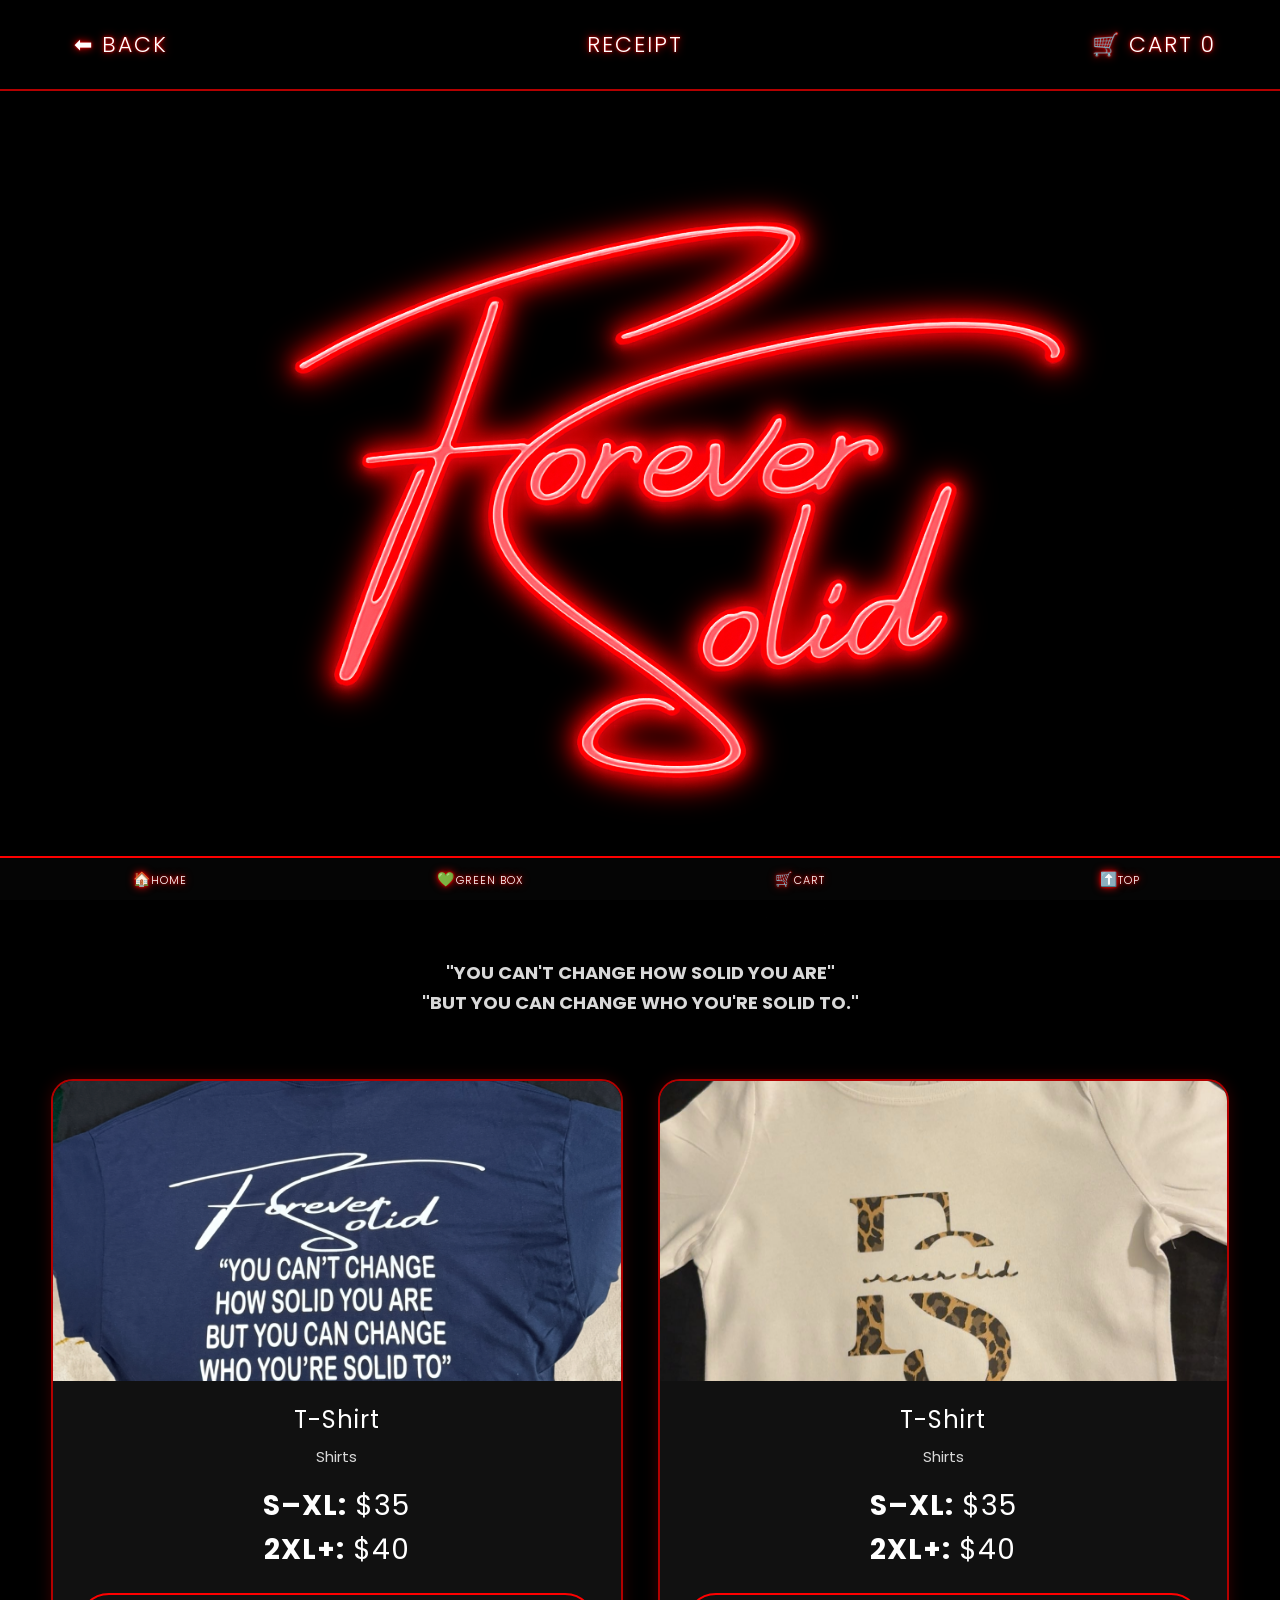
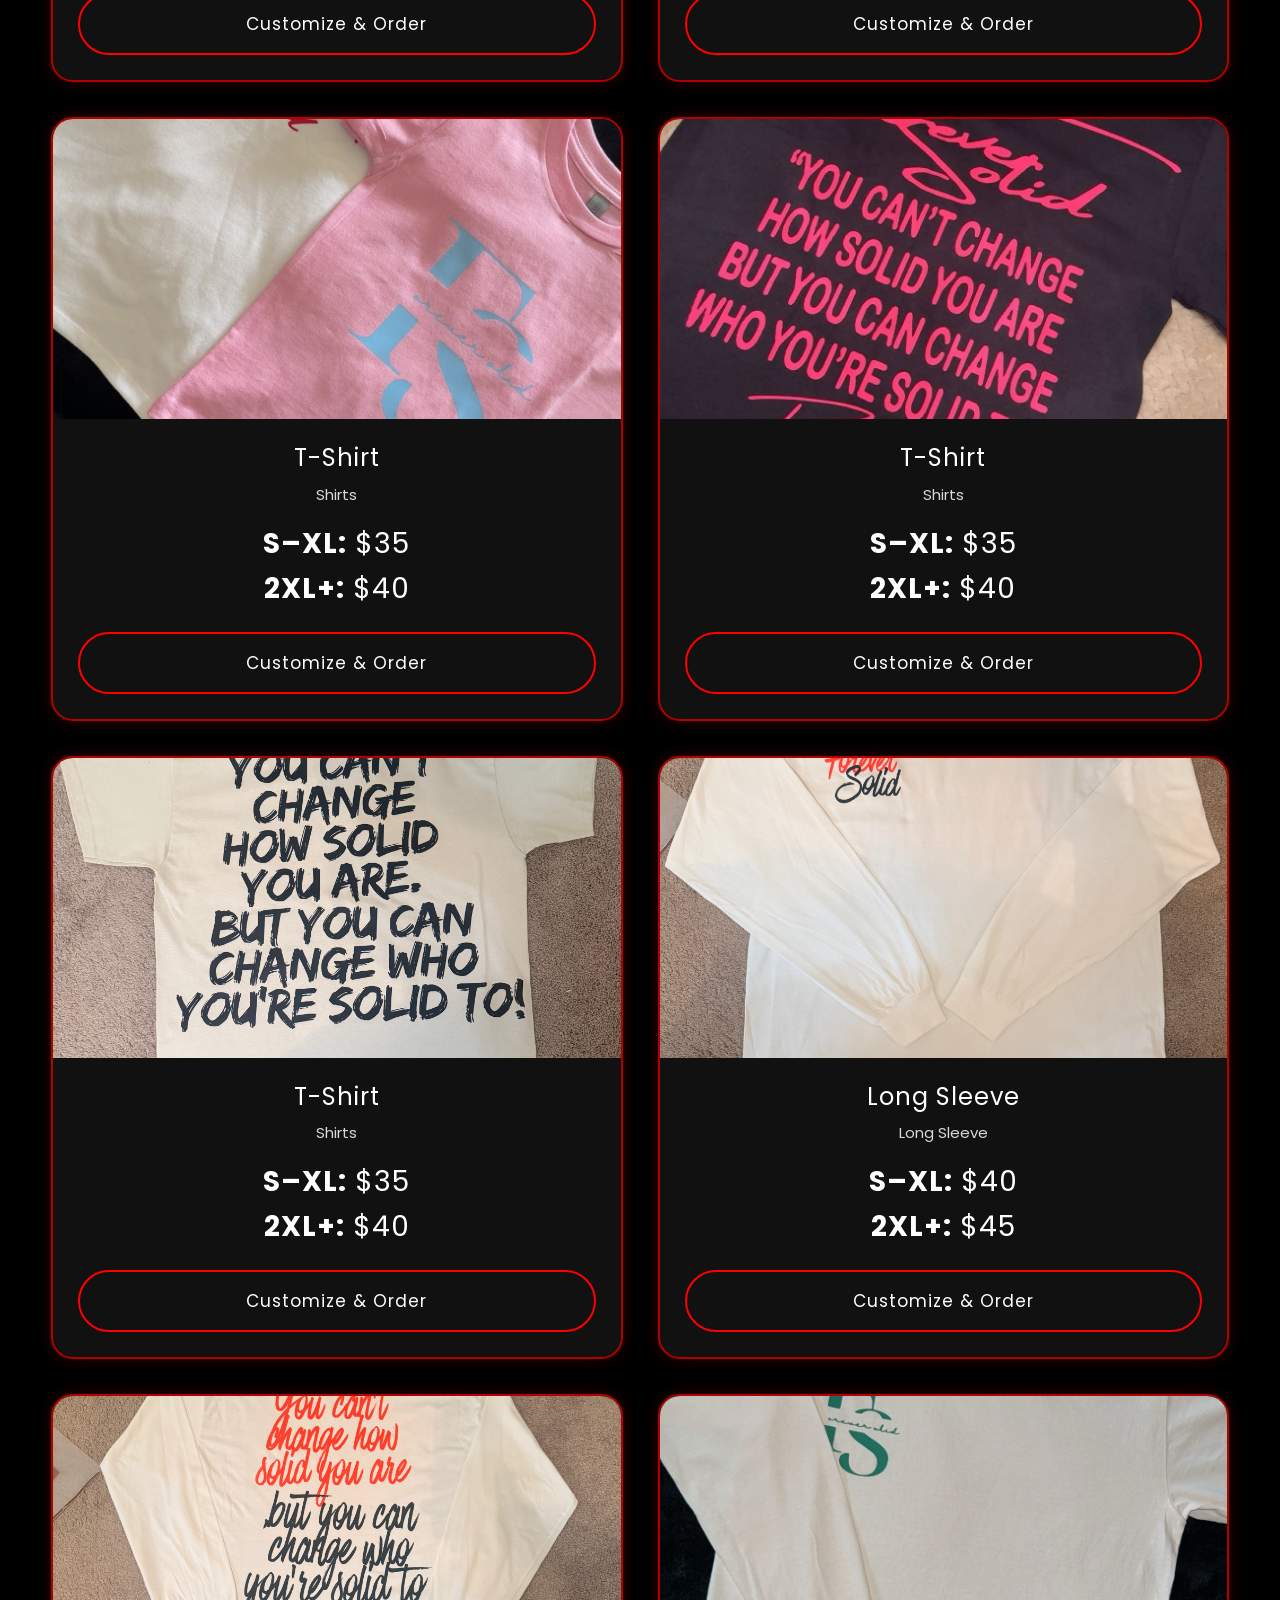
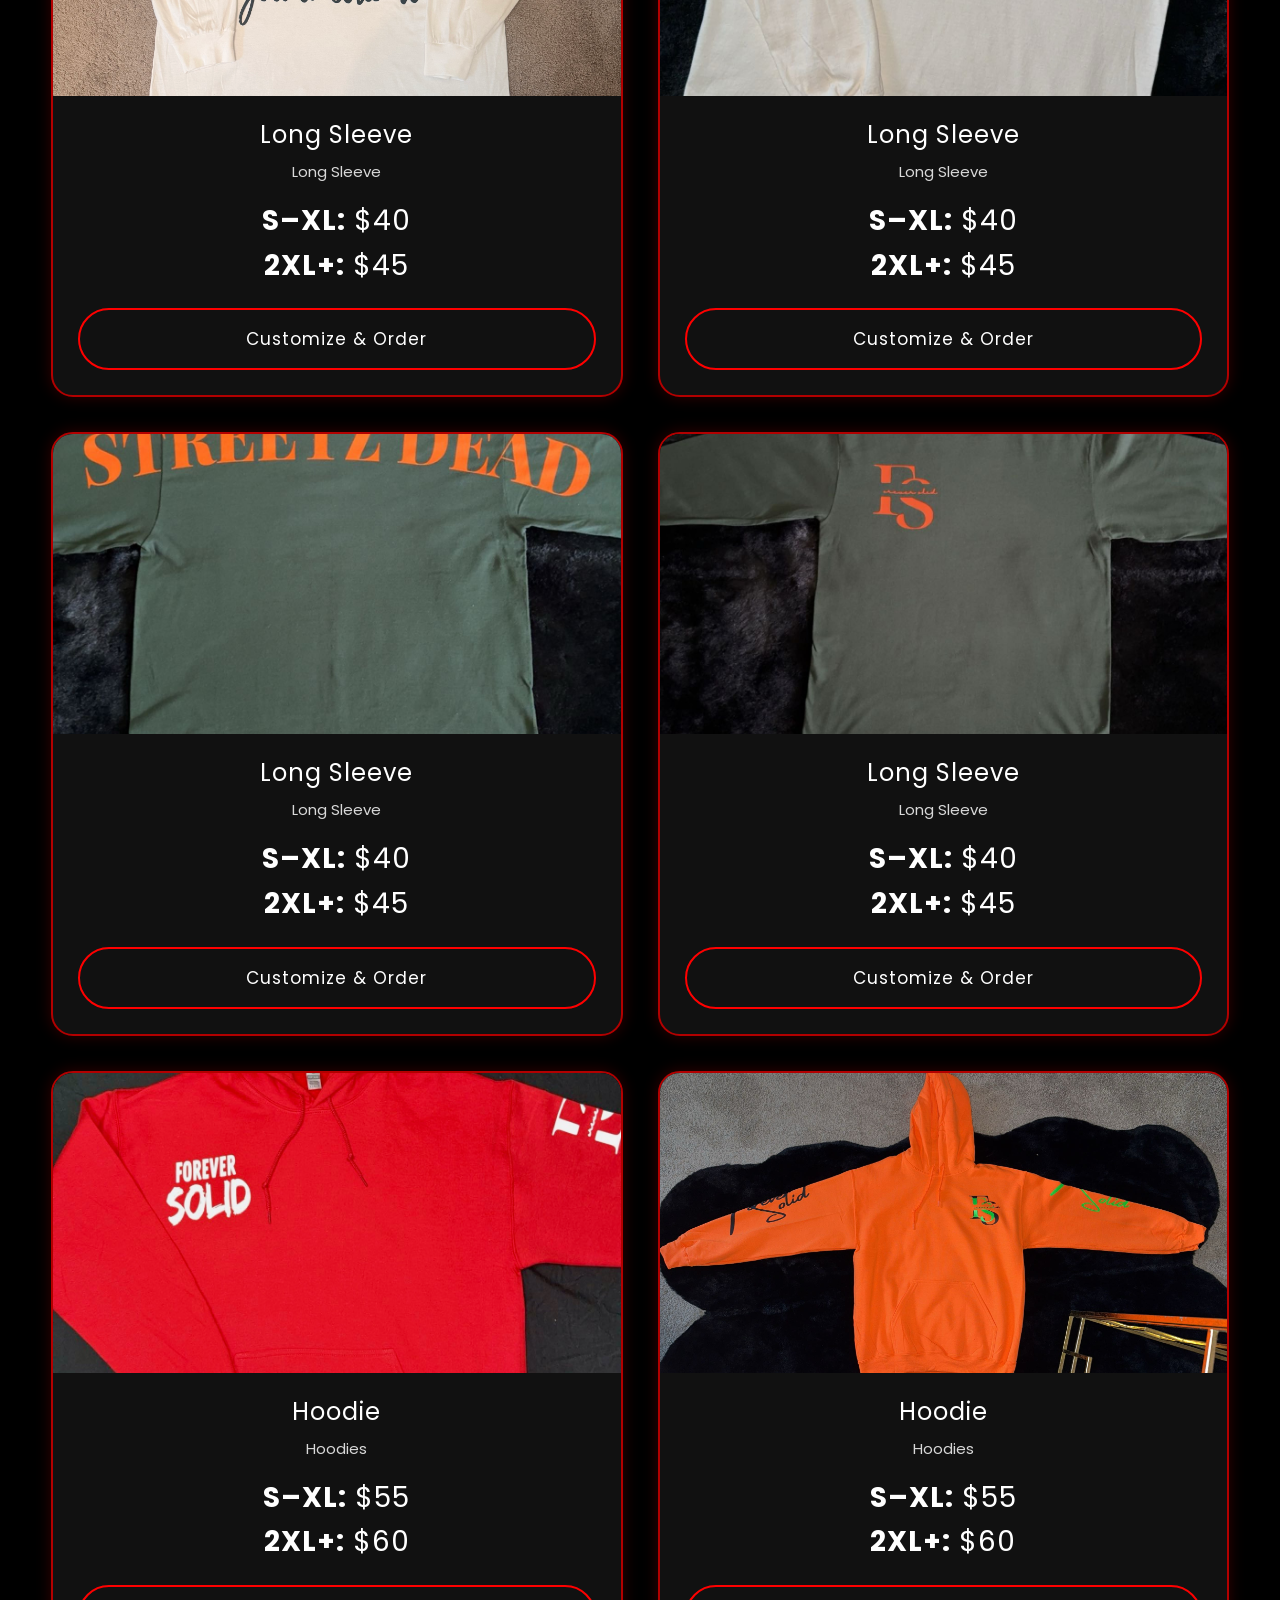
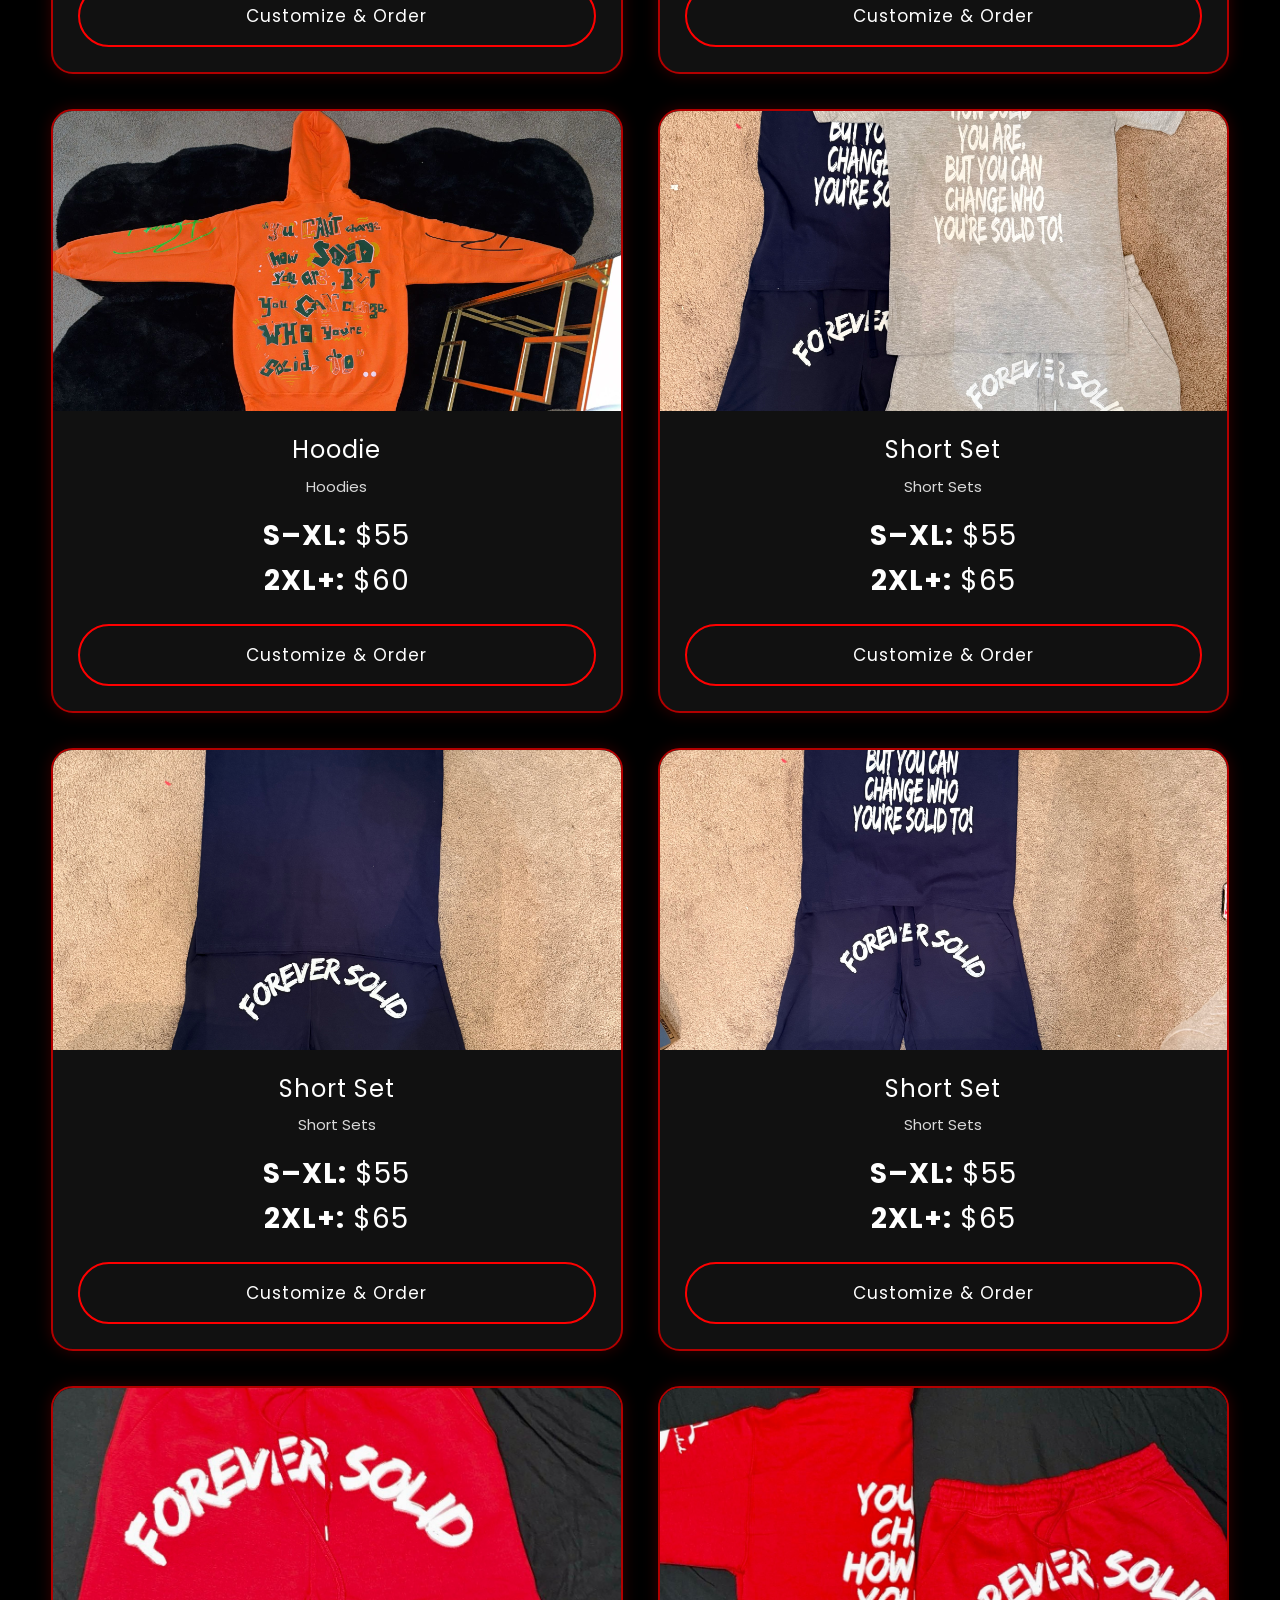
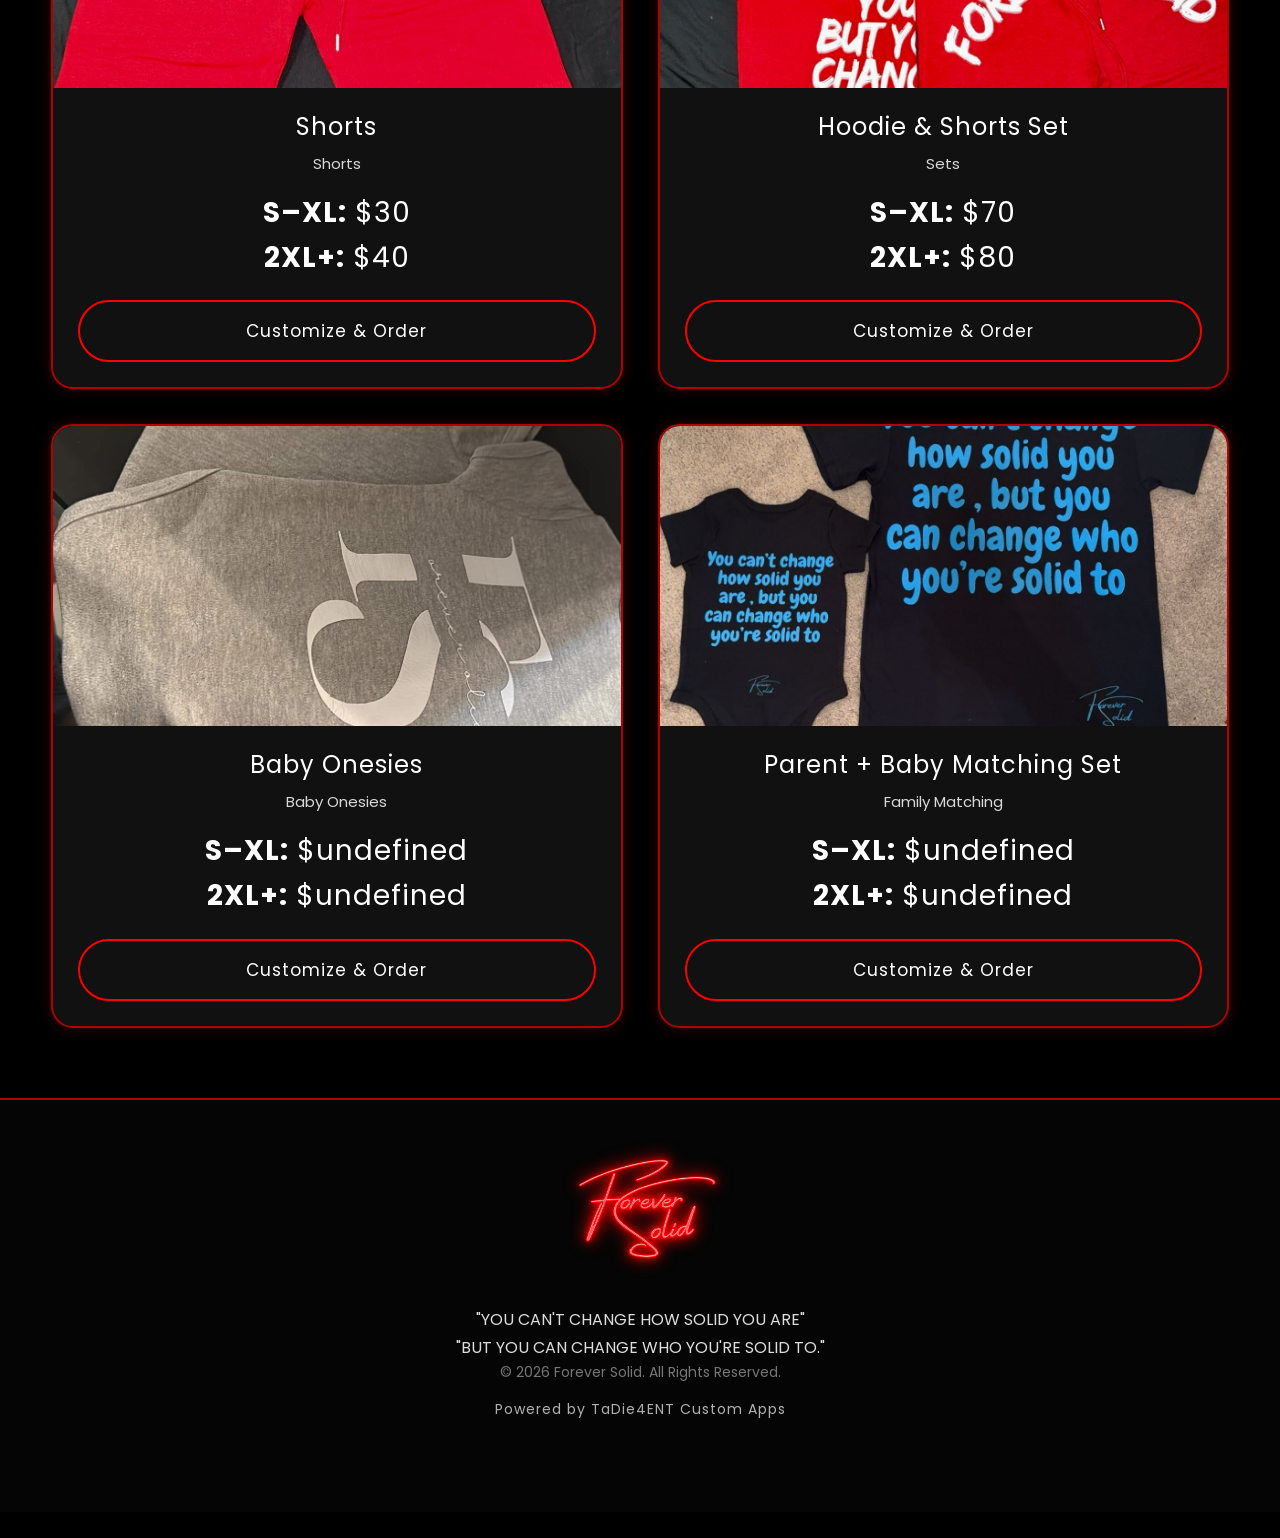
<file: shop.html>
<!DOCTYPE html>
<html lang="en">

<head>

<meta charset="UTF-8">

<meta name="viewport" content="width=device-width, initial-scale=1.0">

<title>Forever Solid Collection</title>

<link rel="preconnect" href="https://fonts.googleapis.com">

<link rel="preconnect" href="https://fonts.gstatic.com" crossorigin>

<link href="https://fonts.googleapis.com/css2?family=Great+Vibes&family=Poppins:wght@300;400;500;600;700;800&display=swap" rel="stylesheet">

<link rel="stylesheet" href="style.css">

</head>


<body>


<!-- ========================= -->
<!-- HEADER -->
<!-- ========================= -->


<header>

<div class="top-nav">


<button onclick="history.back()">

⬅ Back

</button>


<a href="receipt.html">

Receipt

</a>


<a href="cart.html">

🛒 Cart

<span id="cartBadge">

0

</span>

</a>


</div>

</header>




<!-- ========================= -->
<!-- MOBILE MENU -->
<!-- ========================= -->


<div class="mobile-menu">


<a href="index.html">

Home

</a>


<a href="shop.html">

Forever Solid

</a>


<a href="greenbox.html">

Green Box Baby

</a>


<a href="cart.html">

Cart

</a>


<a href="checkout.html">

Checkout

</a>


<a href="receipt.html">

Receipt

</a>


</div>

 <!-- ========================= -->
<!-- PAGE HEADER -->
<!-- ========================= -->


<section class="shop-header">


<img

src="images/IMG_FSREDLOGO.png"

alt="Forever Solid Logo"

class="hero-logo-img">



<p class="hero-quote">

"YOU CAN'T CHANGE HOW SOLID YOU ARE"

<br>

"BUT YOU CAN CHANGE WHO YOU'RE SOLID TO."

</p>


</section>

<!-- ========================= -->
<!-- PRODUCTS -->
<!-- ========================= -->


<section

id="shopProducts"

class="products-grid">


<!-- Products Load Here -->


</section>

<!-- ========================= -->
<!-- FOOTER -->
<!-- ========================= -->


<footer>


<img

src="images/IMG_FSREDLOGO.png"

alt="Forever Solid"

class="footer-logo">



<p class="brand-slogan">

"YOU CAN'T CHANGE HOW SOLID YOU ARE"

<br>

"BUT YOU CAN CHANGE WHO YOU'RE SOLID TO."

</p>



<div class="copyright">

© 2026 Forever Solid. All Rights Reserved.

</div>

<p class="powered-by">

Powered by TaDie4ENT Custom Apps

</p>
 
</footer>





<!-- ========================= -->
<!-- MOBILE NAVIGATION -->
<!-- ========================= -->


<nav class="bottom-nav">


<a href="index.html">

🏠

<span>Home</span>

</a>



<a href="greenbox.html">

💚

<span>Green Box</span>

</a>



<a href="cart.html">

🛒

<span>Cart</span>

</a>



<a href="#top">

⬆️

<span>Top</span>

</a>


</nav>





<button

id="topButton"

onclick="window.scrollTo({top:0,behavior:'smooth'})">


↑


</button>
 
<!-- ========================= -->
<!-- IMAGE VIEWER -->
<!-- ========================= -->

<div id="imageViewer" onclick="closeImageViewer()">

<img id="bigImage">

</div>
 
<!-- ========================= -->
<!-- SCRIPTS -->
<!-- ========================= -->


<script src="products.js"></script>



<script src="script.js"></script>


<script>

/*=========================================
        LOAD FOREVER SOLID PRODUCTS
=========================================*/


const container = document.getElementById("shopProducts");

let html = "";


if(container && typeof products !== "undefined"){


products

.filter(product => product.brand === "Forever Solid")

.forEach(product => {


html += `


<div class="product-card" data-category="${product.category}">


<img

onclick="openImageViewer('${product.image}')"

src="${product.image}"

alt="${product.name}">



<div class="product-info">


<h3>

${product.name}

</h3>



<p>

${product.category}

</p>



<div class="price">


<strong>S–XL:</strong> $${product.priceSmall}


<br>


<strong>2XL+:</strong> $${product.priceLarge}


</div>




<button
class="buy-btn"
onclick="viewProduct('${product.id}')">

 Customize & Order

</button>


</div>


</div>


`;


});


container.innerHTML = html;


}


updateCartBadge();


</script>


</body>

</html>
</file>
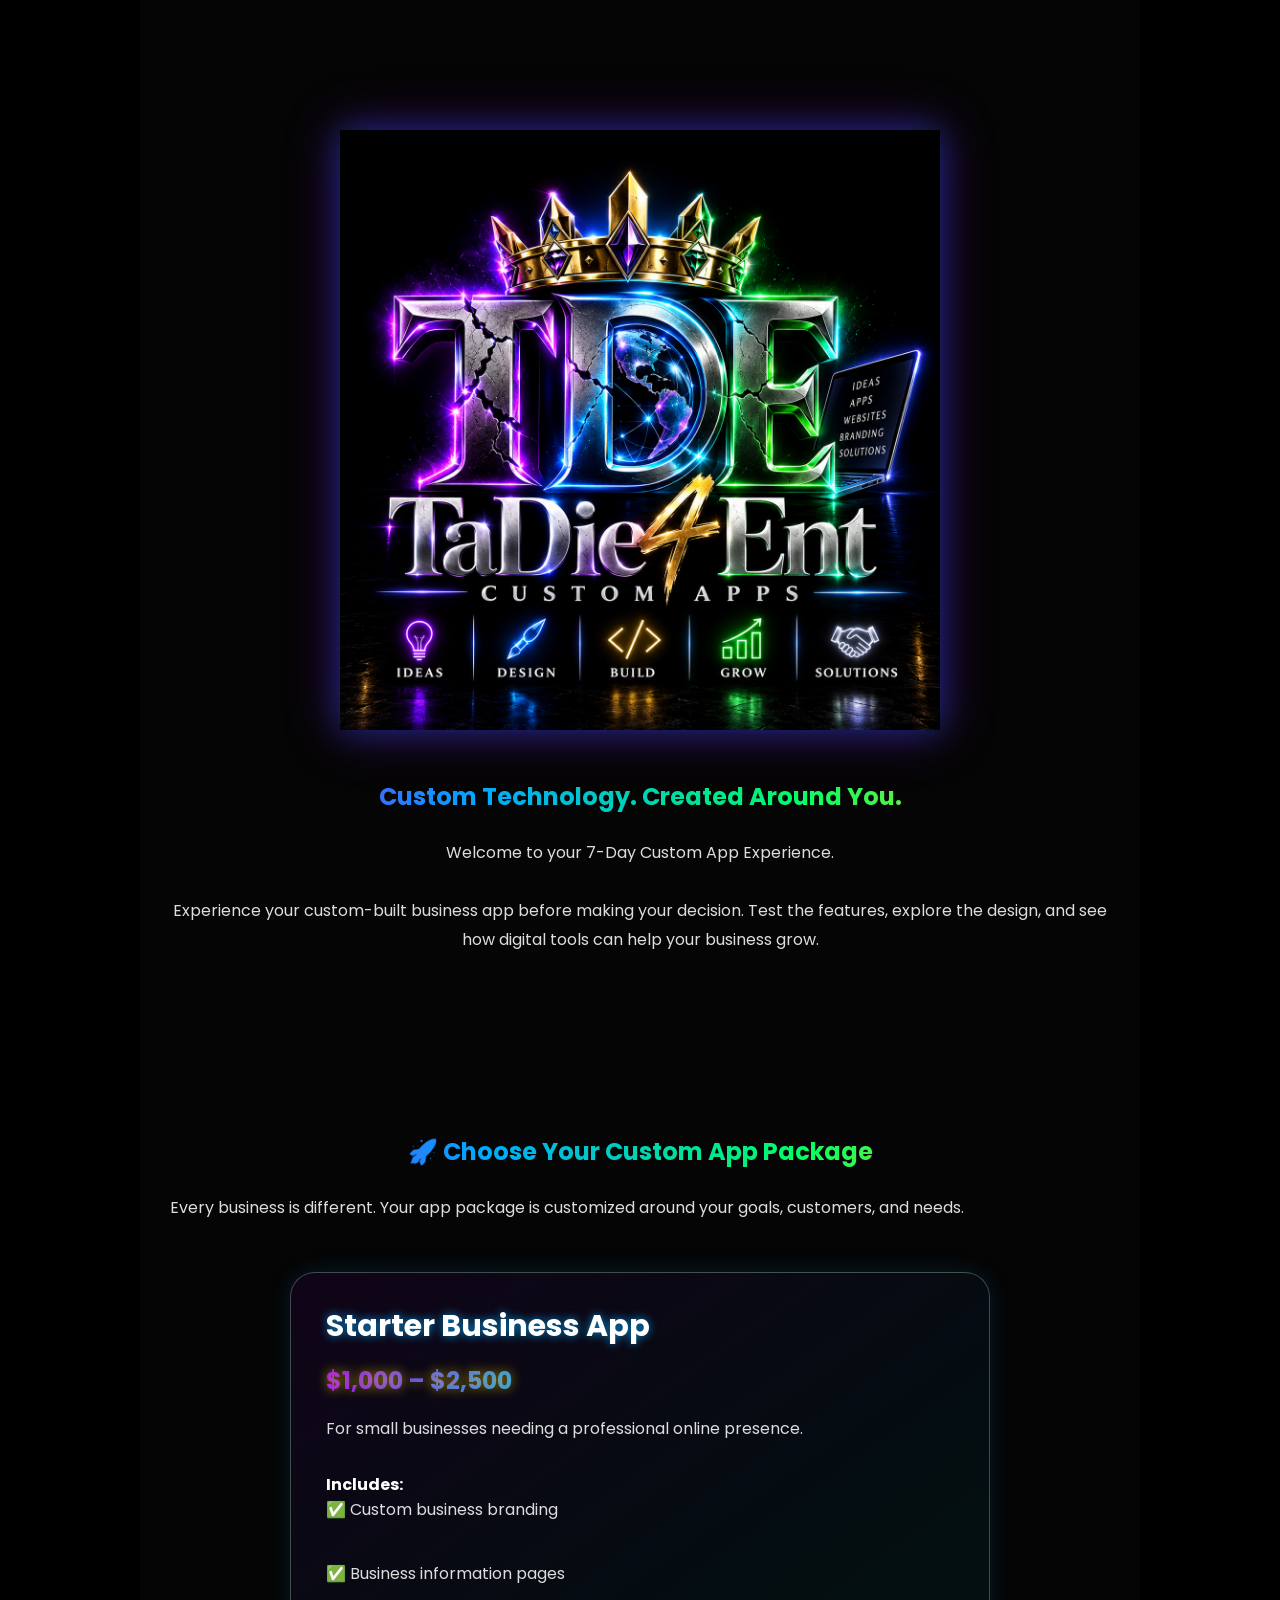
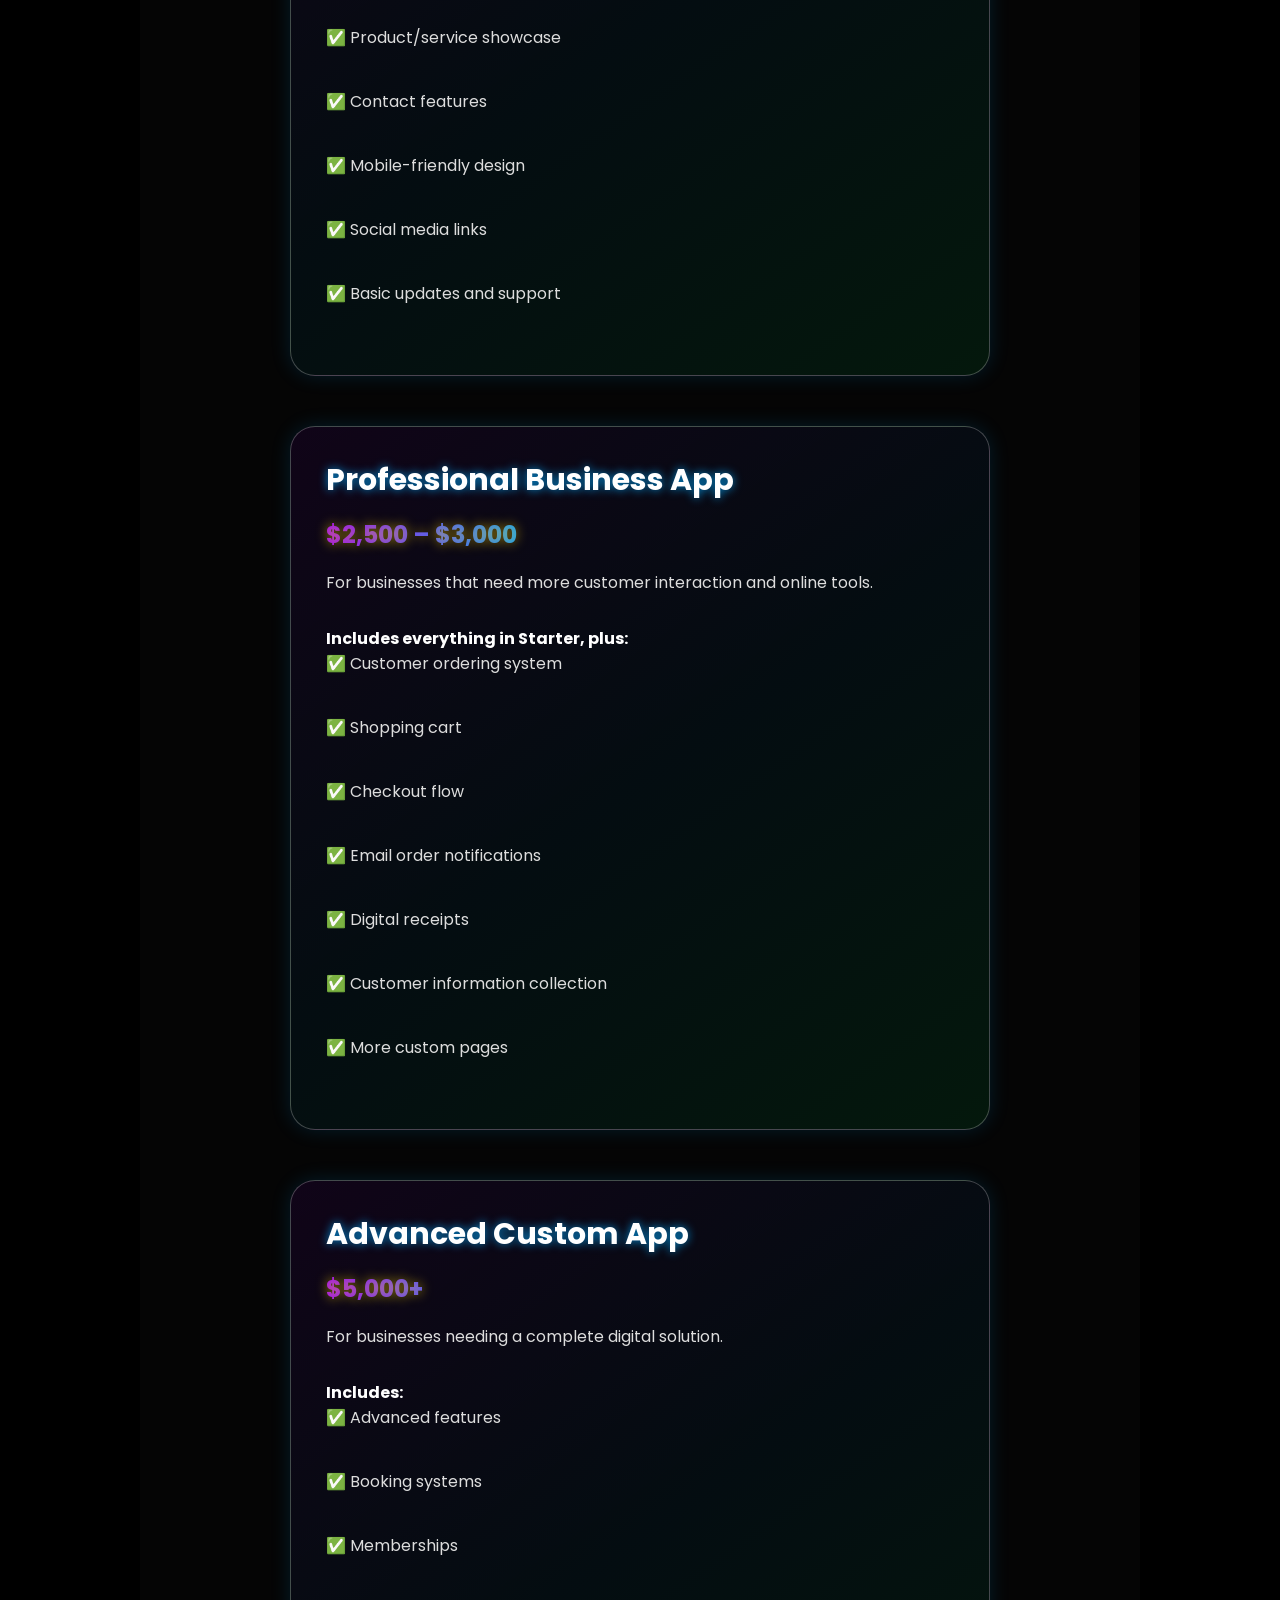
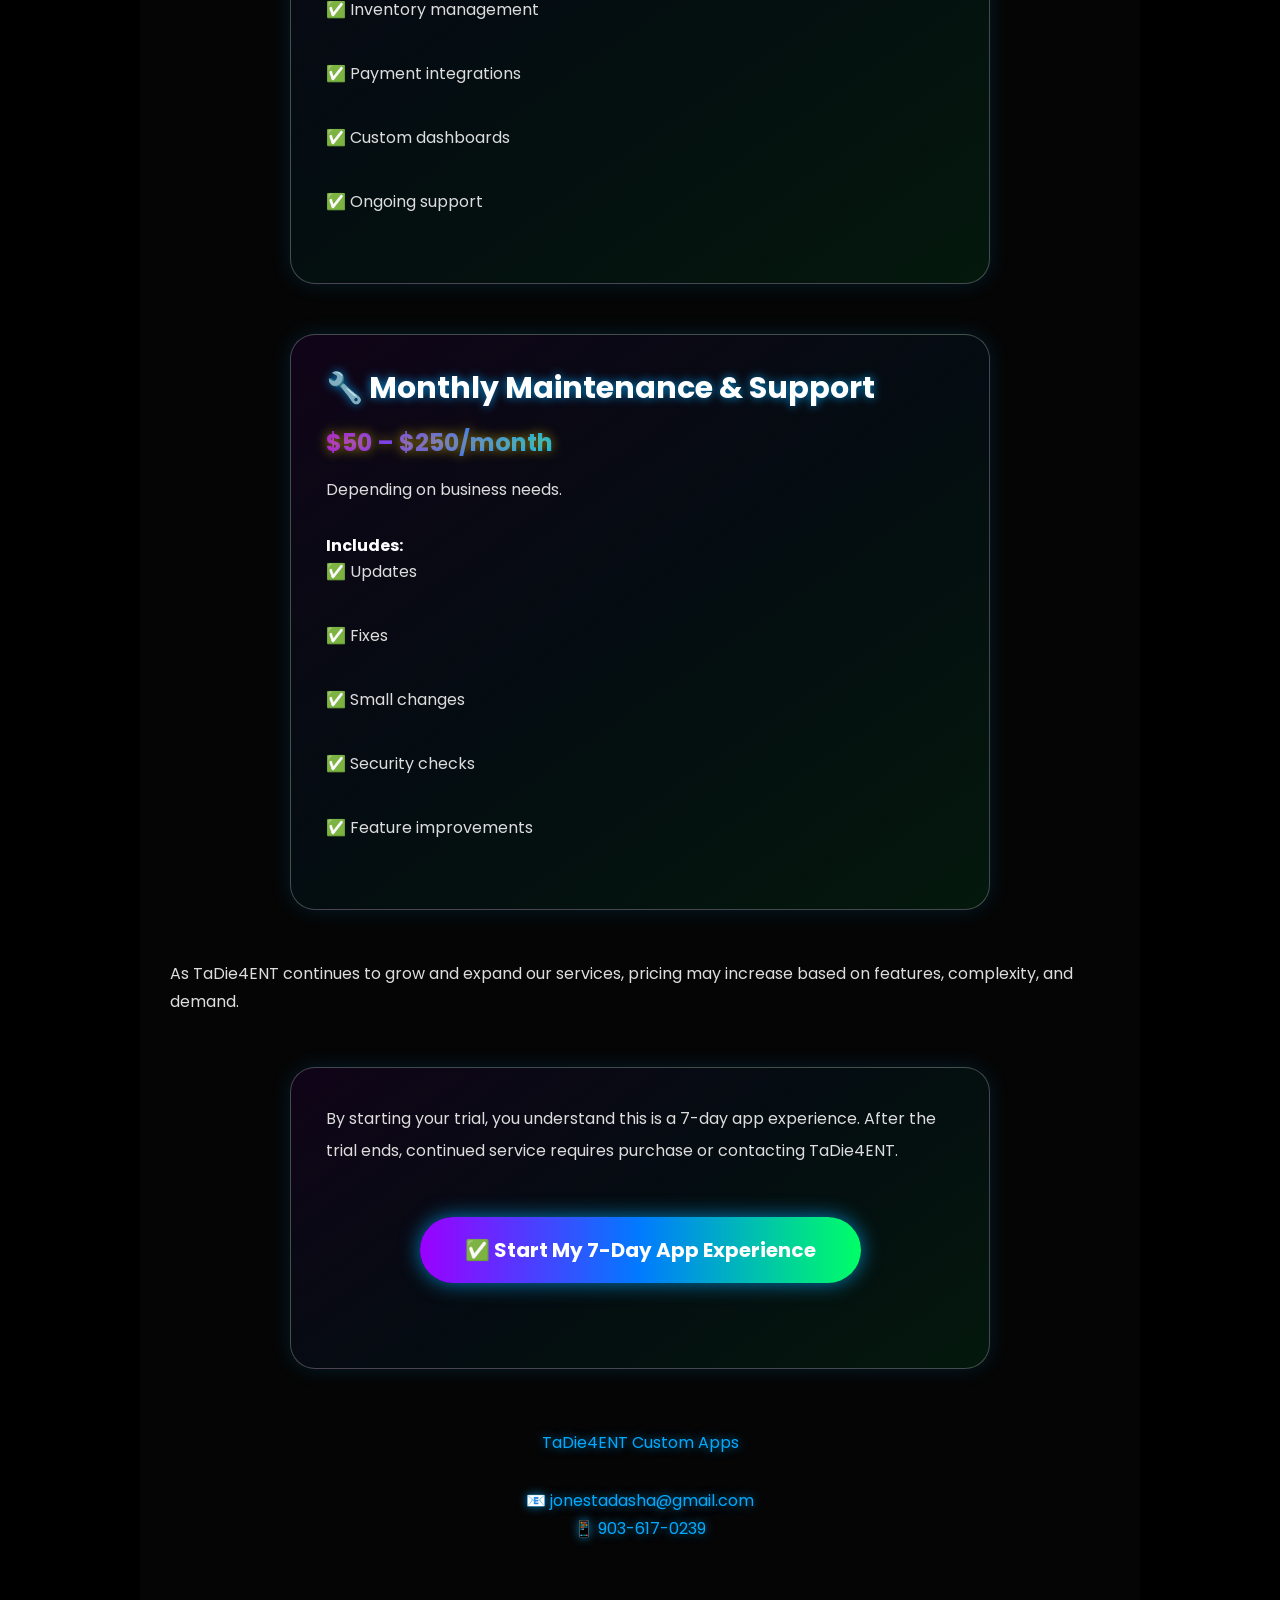
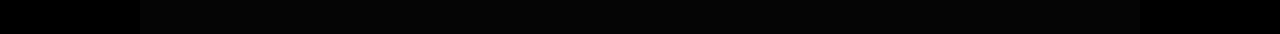
<file: trial-agreement.html>
<!DOCTYPE html>
<html lang="en">

<head>

<meta charset="UTF-8">

<meta name="viewport" content="width=device-width, initial-scale=1.0">

<title>Start Your 7-Day Trial | TaDie4ENT</title>

<link rel="stylesheet" href="style.css">

</head>


<body>


<section class="trial-page">


<!-- BRAND HEADER -->

<section class="trial-brand">


<img 
src="images/IMG_TENT.png"
alt="TaDie4ENT Custom Apps"
class="tadie-logo">


<h2>
Custom Technology. Created Around You.
</h2>


<p>
Welcome to your 7-Day Custom App Experience.
</p>


<p>
Experience your custom-built business app before making your decision.
Test the features, explore the design, and see how digital tools can help your business grow.
</p>


</section>




<!-- PACKAGES -->


<h2>
🚀 Choose Your Custom App Package
</h2>


<p>
Every business is different. Your app package is customized around your goals, customers, and needs.
</p>




<div class="price-card">


<h3>
Starter Business App
</h3>


<h2>
$1,000 – $2,500
</h2>


<p>
For small businesses needing a professional online presence.
</p>


<h4>
Includes:
</h4>


<p>

✅ Custom business branding<br><br>

✅ Business information pages<br><br>

✅ Product/service showcase<br><br>

✅ Contact features<br><br>

✅ Mobile-friendly design<br><br>

✅ Social media links<br><br>

✅ Basic updates and support

</p>


</div>





<div class="price-card">


<h3>
Professional Business App
</h3>


<h2>
$2,500 – $3,000
</h2>


<p>
For businesses that need more customer interaction and online tools.
</p>


<h4>
Includes everything in Starter, plus:
</h4>


<p>

✅ Customer ordering system<br><br>

✅ Shopping cart<br><br>

✅ Checkout flow<br><br>

✅ Email order notifications<br><br>

✅ Digital receipts<br><br>

✅ Customer information collection<br><br>

✅ More custom pages

</p>


</div>





<div class="price-card">


<h3>
Advanced Custom App
</h3>


<h2>
$5,000+
</h2>


<p>
For businesses needing a complete digital solution.
</p>


<h4>
Includes:
</h4>


<p>

✅ Advanced features<br><br>

✅ Booking systems<br><br>

✅ Memberships<br><br>

✅ Inventory management<br><br>

✅ Payment integrations<br><br>

✅ Custom dashboards<br><br>

✅ Ongoing support

</p>


</div>





<!-- SUPPORT -->


<!-- SUPPORT -->

<div class="price-card">

<h3>
🔧 Monthly Maintenance & Support
</h3>


<h2>
$50 – $250/month
</h2>


<p>
Depending on business needs.
</p>


<h4>
Includes:
</h4>


<p>

✅ Updates<br><br>

✅ Fixes<br><br>

✅ Small changes<br><br>

✅ Security checks<br><br>

✅ Feature improvements

</p>

</div>





<!-- AGREEMENT -->
<p class="growth-note">

As TaDie4ENT continues to grow and expand our services, pricing may increase based on features, complexity, and demand.

</p>

<div class="price-card">

<p>

By starting your trial, you understand this is a 7-day app experience.

After the trial ends, continued service requires purchase or contacting TaDie4ENT.

</p>


<button onclick="startTrial()">

✅ Start My 7-Day App Experience

</button>

</div>

<!-- CONTACT -->


<p class="trial-contact">

TaDie4ENT Custom Apps

<br><br>

📧 jonestadasha@gmail.com

<br>

📱 903-617-0239

</p>



</section>

<script>

function startTrial(){

localStorage.setItem(
"fs_install_date",
new Date().getTime()
);

alert("🚀 Your Custom App Experience Has Launched! Your 7-Day Trial Begins Now.");

window.location.assign("index.html");

}

</script>

<script src="script.js"></script>


</body>

</html>
</file>
<file: style.css>
/*==================================================
        FOREVER SOLID DESIGN SYSTEM
        Version 1.0
==================================================*/


@import url('https://fonts.googleapis.com/css2?family=Great+Vibes&family=Poppins:wght@300;400;500;600;700;800&display=swap');


/*==================================================
                RESET
==================================================*/


*{

margin:0;

padding:0;

box-sizing:border-box;

}


html{

scroll-behavior:smooth;

}


body{

font-family:'Poppins',sans-serif;

background:#000;

color:#fff;

overflow-x:hidden;

line-height:1.6;

min-height:100vh;

}


img{

display:block;

width:100%;

height:auto;

}


a{

text-decoration:none;

color:inherit;

}


button{

font-family:inherit;

cursor:pointer;

border:none;

outline:none;

background:none;

}


input,
textarea,
select{

font-family:inherit;

outline:none;

}


ul,
ol{

list-style:none;

}


/*==================================================
             GLOBAL CONTAINERS
==================================================*/


.container{

width:min(1400px,92%);

margin:auto;

}


section{

width:100%;

padding:70px 0;

}


/*==================================================
                 TYPOGRAPHY
==================================================*/


h1,
h2,
h3,
h4,
h5{

font-weight:700;

line-height:1.2;

}


p{

color:#dddddd;

line-height:1.7;

}


/*==================================================
             BRAND COLORS
==================================================*/


:root{

--bg:#000000;

--card:#111111;

--white:#ffffff;

--gray:#d9d9d9;

--red:#b30000;

--red-light:#ff2a2a;

--green:#178d33;

--green-light:#39ff14;

--radius:22px;

}

/*==================================================
             GLOW UTILITIES
==================================================*/


.red-glow{

text-shadow:

0 0 8px var(--red),

0 0 18px var(--red),

0 0 35px var(--red);

}


.green-glow{

text-shadow:

0 0 8px var(--green-light),

0 0 18px var(--green-light),

0 0 35px var(--green-light);

}


/*==================================================
                 BUTTONS
==================================================*/


.big-red-button,
.big-green-button{

display:inline-flex;

justify-content:center;

align-items:center;

padding:18px 34px;

border-radius:50px;

font-size:18px;

font-weight:700;

transition:.35s;

}


.big-red-button{

background:var(--red);

color:#fff;

box-shadow:

0 0 15px var(--red),

0 0 35px rgba(255,0,0,.45);

}

.big-red-button{

background:transparent;

border:2px solid var(--red);

color:#fff;

font-weight:400;

letter-spacing:3px;

box-shadow:

0 0 15px var(--red),

0 0 35px rgba(255,0,0,.45);

}

.big-green-button{

background:transparent;

border:2px solid var(--green-light);

color:#fff;

font-weight:400;

letter-spacing:3px;

box-shadow:

0 0 15px var(--green-light),

0 0 35px rgba(57,255,20,.35);

}


.big-green-button:hover{

transform:translateY(-3px);

background:#20a53f;

box-shadow:

0 0 25px var(--green-light),

0 0 45px var(--green-light);

}

.order-button{

display:block;

width:100%;

padding:16px;

margin-top:20px;

border-radius:50px;

background:#b30000;

color:#fff;

font-size:18px;

font-weight:700;

text-align:center;

box-shadow:
0 0 15px #ff0000,
0 0 35px rgba(255,0,0,.45);

}


.order-button:hover{

background:#d50000;

transform:translateY(-2px);

}
/*==================================================
                 CARD STYLE
==================================================*/


.card{

background:var(--card);

border:2px solid var(--red);

border-radius:var(--radius);

box-shadow:

0 0 18px rgba(255,0,0,.25);

overflow:hidden;

transition:.35s;

}


.card:hover{

transform:translateY(-6px);

box-shadow:

0 0 22px rgba(255,0,0,.45);

}


/*==================================================
                     LOADER
==================================================*/


#loader{

position:fixed;

top:0;

left:0;

width:100%;

height:100vh;

background:#000;

display:flex;

justify-content:center;

align-items:center;

z-index:99999;

transition:.5s;

}


.loader-logo{

font-family:'Great Vibes',cursive;

font-size:70px;

font-weight:400;

color:#fff;

text-shadow:

0 0 10px var(--red),

0 0 25px var(--red),

0 0 45px var(--red);

animation:pulseLogo 2s infinite;

}


@keyframes pulseLogo{

0%{

transform:scale(1);

opacity:1;

}

50%{

transform:scale(1.05);

opacity:.9;

}

100%{

transform:scale(1);

opacity:1;

}

}

/*==================================================
                     HEADER
==================================================*/


header{

position:sticky;

top:0;

left:0;

width:100%;

z-index:1000;

background:#000;

border-bottom:2px solid var(--red);

display:flex;

align-items:center;

padding:18px 5%;

}


header nav{

width:100%;

}


/*==================================================
                     LOGO
==================================================*/


.logo{

display:flex;

align-items:center;

}


.logo img{

height:72px;

width:auto;

transition:.35s;

}


.logo img:hover{

transform:scale(1.05);

}


/*==================================================
                 DESKTOP NAVIGATION
==================================================*/


nav ul{

display:flex;

justify-content:space-between;

align-items:center;

width:100%;

}


nav ul li{

flex:1;

}


nav ul li:first-child{

text-align:left;

}


nav ul li:last-child{

text-align:right;

}


nav ul li a{

font-size:22px;

font-weight:300;

letter-spacing:2px;

text-transform:uppercase;

color:#fff;

transition:.3s;

text-shadow:

0 0 3px #ff0000,

0 0 8px #ff0000;

}


nav ul li a:hover{

color:#ff4d4d;

text-shadow:

0 0 6px #ff0000,

0 0 12px #ff0000,

0 0 20px #ff0000;

}


/*==================================================
                 HEADER ICONS
==================================================*/


.nav-icons{

display:flex;

align-items:center;

gap:18px;

}


.nav-icons button{

background:none;

border:none;

color:#fff;

font-size:22px;

cursor:pointer;

transition:.3s;

position:relative;

}


.nav-icons button:hover{

color:#ff3b3b;

transform:scale(1.1);

}


#cart-count{

position:absolute;

top:-8px;

right:-10px;

width:18px;

height:18px;

border-radius:50%;

background:#ff0000;

display:flex;

justify-content:center;

align-items:center;

font-size:11px;

font-weight:700;

color:#fff;

}

/*==================================================
                 MOBILE MENU BUTTON
==================================================*/


.menu-toggle{

display:none;

font-size:32px;

cursor:pointer;

color:#fff;

transition:.3s;

}


.menu-toggle:hover{

color:#ff3b3b;

}


/*==================================================
                 MOBILE MENU
==================================================*/


.mobile-menu{

display:none;

background:#090909;

border-top:2px solid var(--red);

}


.mobile-menu a{

display:block;

padding:18px;

text-align:center;

font-weight:600;

border-bottom:1px solid rgba(255,255,255,.08);

transition:.3s;

}


.mobile-menu a:hover{

background:#111;

color:#ff3b3b;

}


.top-nav{

display:flex;

justify-content:space-between;

align-items:center;

width:100%;

}


.top-nav a{

color:#fff;

font-size:22px;

font-weight:300;

letter-spacing:2px;

text-transform:uppercase;

text-decoration:none;

text-shadow:

0 0 3px #ff0000,

0 0 8px #ff0000;

transition:.3s;

}


.top-nav a:hover{

color:#ff4d4d;

text-shadow:

0 0 6px #ff0000,

0 0 12px #ff0000,

0 0 20px #ff0000;

}


/*==================================================
                     HOME HERO
==================================================*/


.hero{

background:#000;

padding:15px 0 50px;

text-align:center;

}


/*================ HERO IMAGES ================*/


.hero-banner{

position:relative;

display:grid;

grid-template-columns:1fr 1fr;

max-width:1200px;

width:100%;

height:720px;

overflow:hidden;

margin:0 auto;

background:#000;

}


.hero-half{

position:relative;

overflow:hidden;

}


.hero-half img{

width:100%;

height:720px;

object-fit:cover;

object-position:center top;

display:block;

}


/*================ BLACK FADE ================*/


.hero-banner::after{

content:"";

position:absolute;

left:0;

bottom:0;

width:100%;

height:240px;

background:linear-gradient(

to bottom,

rgba(0,0,0,0),

rgba(0,0,0,.35),

rgba(0,0,0,.70),

#000 100%

);

pointer-events:none;

z-index:10;

}

/*================ LOGO ================*/

.hero-logo-img{

display:block;

width:100%;

max-width:1400px;

margin:-40px auto 20px;

position:relative;

z-index:20;

filter:
brightness(1)
drop-shadow(0 0 3px #b30000)
drop-shadow(0 0 8px #b30000)
drop-shadow(0 0 15px #ff0000);

}


/*================ QUOTE ================*/


.hero-quote{

color:#fff;

font-size:30px;

font-weight:700;

line-height:1.3;

max-width:900px;

margin:0 auto 35px;

text-transform:uppercase;

padding:0 20px;

}


/*================ BUTTONS ================*/


.hero-buttons{

display:flex;

flex-direction:column;

align-items:center;

gap:18px;

}


/*==================================================
                PHONE
==================================================*/


@media screen and (max-width:768px){


.hero{

padding:10px 0 35px;

}

.hero-banner{

height:auto;

width:100%;

overflow:hidden;

}


.hero-half{

position:relative;

overflow:hidden;

}


.hero-half img{

width:100%;

height:auto;

object-fit:cover;

}


.hero-left{

margin-right:-20px;

}


.hero-right{

margin-left:-20px;

}


.hero-logo-img{

width:480px;

max-width:95%;

margin:-130px auto 20px;

}


.hero-quote{

font-size:18px;

line-height:1.35;

padding:0 15px;

}


.hero-buttons{

width:100%;

padding:0 20px;

}


.hero-buttons .big-red-button,
.hero-buttons .big-green-button{

max-width:340px;

width:100%;

}

}

/*==================================================
                 SHOP PAGE
==================================================*/


.shop-header{

text-align:center;

padding:60px 20px 30px;

}


.shop-header h1{

font-family:'Great Vibes',cursive;

font-size:68px;

font-weight:400;

color:#fff;

margin-bottom:15px;

text-shadow:

0 0 10px var(--red),

0 0 25px var(--red),

0 0 45px var(--red);

}


.shop-header.green h1{

text-shadow:

0 0 10px var(--green-light),

0 0 25px var(--green-light),

0 0 45px var(--green-light);

}


.shop-header p{

max-width:700px;

margin:auto;

font-size:18px;

color:#d9d9d9;

line-height:1.7;

}


/*==================================================
                 PRODUCT GRID
==================================================*/


.products-grid{

width:min(1400px,92%);

margin:auto;

display:grid;

grid-template-columns:repeat(2,1fr);

gap:35px;

padding:30px 0 70px;

}


/*==================================================
                 PRODUCT CARD
==================================================*/


.product-card{

background:#111;

border:2px solid var(--red);

border-radius:22px;

overflow:hidden;

transition:.35s;

box-shadow:

0 0 15px rgba(255,0,0,.20);

}


.product-card:hover{

transform:translateY(-8px);

box-shadow:

0 0 20px var(--red),

0 0 40px rgba(255,0,0,.45);

}


/*==================================================
             GREEN BOX PRODUCT CARD
==================================================*/


.product-card.green{

border-color:var(--green);

box-shadow:

0 0 15px rgba(57,255,20,.20);

}


.product-card.green:hover{

box-shadow:

0 0 20px var(--green-light),

0 0 40px rgba(57,255,20,.45);

}


/*==================================================
                 PRODUCT IMAGE
==================================================*/


.product-card img{

width:100%;

height:300px;

object-fit:cover;

background:#111;

transition:.35s;

}


.product-card:hover img{

transform:none;

}


/*==================================================
                 PRODUCT INFO
==================================================*/


.product-info{

padding:25px;

text-align:center;

}


.product-info h3{

font-size:24px;

color:#fff;

margin-bottom:10px;

}


.product-info p{

font-size:15px;

color:#d9d9d9;

margin-bottom:15px;

line-height:1.6;

}

/*==================================================
                 PRICE
==================================================*/


.price{

font-size:28px;

font-weight:700;

color:#fff;

margin-bottom:20px;

}


/*==================================================
                 PRODUCT BUTTON
==================================================*/


.buy-btn{

display:block;

width:100%;

padding:16px;

border-radius:50px;

background:transparent;

border:2px solid #ff0000;

color:#fff;

font-size:17px;

font-weight:700;

transition:.35s;

}


.buy-btn:hover{

background:#d50000;

transform:translateY(-2px);

}


/*==================================================
         GREEN BOX BUY BUTTON
==================================================*/

.buy-btn.green{

background:transparent;

border:2px solid #39ff14;

color:#fff;

box-shadow:none;

}


.buy-btn.green:hover{

background:#39ff14;

color:#000;

box-shadow:none;

}


/*==================================================
                 PRODUCT PAGE
==================================================*/


.product-page{

width:min(1400px,92%);

margin:auto;

display:grid;

grid-template-columns:1fr 1fr;

gap:60px;

align-items:center;

padding:60px 0;

}


.product-images{

display:flex;

justify-content:center;

align-items:center;

}


.product-images img{

width:100%;

max-width:700px;

height:600px;

object-fit:contain;

background:#111;

border-radius:22px;

border:3px solid var(--red);

box-shadow:

0 0 15px rgba(255,0,0,.35),

0 0 35px rgba(255,0,0,.20);

}


.product-details h1{

font-size:42px;

margin-bottom:20px;

}


.product-details .price{

font-size:34px;

font-weight:700;

color:var(--green-light);

margin:20px 0;

}


.product-details p{

font-size:17px;

line-height:1.8;

margin-bottom:25px;

color:#d9d9d9;

}


.product-actions{

display:flex;

gap:20px;

flex-wrap:wrap;

margin-top:30px;

}

/*==================================================
                    TRUST SECTION
==================================================*/


.trust-section{

display:flex;

justify-content:space-around;

align-items:center;

gap:30px;

text-align:center;

width:90%;

margin:auto;

}


/*==================================================
                    CART
==================================================*/


.cart-container{

width:min(1200px,92%);

margin:auto;

padding:60px 0;

}


.cart-item{

display:grid;

grid-template-columns:130px 1fr auto;

align-items:center;

gap:25px;

padding:20px;

margin-bottom:20px;

background:#111;

border:2px solid var(--red);

border-radius:22px;

}


.cart-item img{

width:120px;

border-radius:15px;

}


.cart-info h3{

font-size:24px;

margin-bottom:8px;

}


.cart-info p{

font-size:15px;

color:#d9d9d9;

}


.cart-price{

font-size:22px;

font-weight:700;

color:var(--green-light);

}


.cart-total{

margin-top:40px;

text-align:right;

font-size:30px;

font-weight:700;

}


/*==================================================
                 CHECKOUT
==================================================*/


.checkout-container{

width:min(1200px,92%);

margin:auto;

padding:60px 0;

display:grid;

grid-template-columns:1fr 1fr;

gap:40px;

align-items:start;

}


.checkout-form,
.checkout-summary{

background:#111;

border:2px solid #333;

border-radius:22px;

padding:30px;

}


.checkout-form label{

display:block;

margin-top:15px;

margin-bottom:8px;

font-weight:600;

}


.checkout-form input,
.checkout-form textarea{

width:100%;

}


.checkout-container form{

display:grid;

gap:20px;

}


.checkout-container input,
.checkout-container textarea,
.checkout-container select{

padding:16px;

background:#111;

border:2px solid #333;

border-radius:14px;

color:#fff;

font-size:16px;

transition:.3s;

}


.checkout-container input:focus,
.checkout-container textarea:focus,
.checkout-container select:focus{

border-color:var(--red);

box-shadow:

0 0 10px rgba(255,0,0,.35);

}

/*==================================================
                     RECEIPT
==================================================*/


.receipt{

width:min(800px,92%);

margin:60px auto;

background:#111;

border:2px solid var(--red);

border-radius:22px;

padding:40px;

box-shadow:

0 0 20px rgba(255,0,0,.25);

}


.receipt h1{

text-align:center;

margin-bottom:30px;

font-size:40px;

}


.receipt-row{

display:flex;

justify-content:space-between;

padding:12px 0;

border-bottom:1px solid #333;

}


.receipt-total{

display:flex;

justify-content:space-between;

margin-top:30px;

font-size:28px;

font-weight:700;

color:var(--green-light);

}


/*==================================================
             BOTTOM NAVIGATION
==================================================*/


.bottom-nav{

position:fixed;

bottom:0;

left:0;

width:100%;

display:flex;

flex-direction:row;

justify-content:space-around;

align-items:center;

background:#050505;

border-top:2px solid red;

padding:10px 0;

z-index:9999;

}


.bottom-nav a{

display:flex;

flex-direction:row;

align-items:center;

justify-content:center;

flex:1;

color:#ffffff;

font-size:14px;

font-weight:300;

letter-spacing:1.5px;

text-transform:uppercase;

text-decoration:none;

transition:.3s;

text-shadow:

0 0 3px #ff0000,

0 0 8px #ff0000;

}


.bottom-nav a:hover{

color:#ff4d4d;

text-shadow:

0 0 6px #ff0000,

0 0 12px #ff0000,

0 0 20px #ff0000;

}


.bottom-nav span{

font-size:11px;

font-weight:300;

margin-top:4px;

letter-spacing:1px;

}


/*==================================================
                 SIMPLE FOOTER
==================================================*/


footer{

width:100%;

background:#050505;

border-top:2px solid var(--red);

text-align:center;

padding:40px 20px 90px;

}


.footer-logo{

display:block;

width:100%;

max-width:220px;

height:auto;

margin:0 auto 20px;

filter:

drop-shadow(0 0 3px #ff0000)

drop-shadow(0 0 8px #ff0000);

}


.footer-brand{

display:none;

}


.footer-tagline{

font-size:18px;

color:#d9d9d9;

margin-bottom:15px;

}


.copyright{

font-size:14px;

color:#777;

}

/*==================================================
             GREEN BOX LOGO
==================================================*/


.greenbox-logo{

display:block;

width:100%;

max-width:1400px;

height:auto;

object-fit:cover;

margin:0 auto 20px;

}


@media screen and (max-width:768px){

.greenbox-logo{

height:auto;

width:100%;

max-width:100%;

object-fit:cover;

}

}


/*==================================================
             MOBILE PRODUCTS
==================================================*/


@media screen and (max-width:768px){

.products-grid{

grid-template-columns:1fr;

}

}


/*==================================================
             MOBILE CHECKOUT FIX
==================================================*/


@media screen and (max-width:768px){

.checkout-container{

grid-template-columns:1fr;

width:95%;

padding:20px 0;

}


.checkout-form,
.checkout-summary{

width:100%;

padding:20px;

}


.delivery-options{

display:flex;

gap:25px;

align-items:center;

}


.payment-options{

display:flex;

gap:20px;

align-items:center;

}


.delivery-options label,
.payment-options label{

display:flex;

align-items:center;

gap:10px;

}


.delivery-options input,
.payment-options input{

width:auto;

}

}


/*==================================================
             FULL IMAGE DISPLAY
==================================================*/


.product-images img{

cursor:pointer;

}


.product-images img.full-image{

position:fixed !important;

top:50% !important;

left:50% !important;

transform:translate(-50%,-50%) !important;

width:95vw !important;

height:95vh !important;

object-fit:cover !important;

background:#000;

z-index:999999 !important;

}

/*=========================================
        GREEN BOX BABY THEME
=========================================*/

.shop-header.green h1,
.green-title{

color:#39ff14;

text-shadow:
0 0 5px #39ff14,
0 0 15px #00ff66,
0 0 30px #00ff66;

}


.shop-header.green .hero-quote{

color:#39ff14;

text-shadow:
0 0 10px #00ff66;

}

.checkout-logo{

display:block;

width:220px;

height:auto;

margin:20px auto;

filter:
drop-shadow(0 0 5px red)
drop-shadow(0 0 12px red)
drop-shadow(0 0 25px red);

}

/* =====================================
   CART CLEANUP - FINAL OVERRIDES
   ===================================== */


/* Space empty cart buttons */

.empty-buttons{

display:flex;

gap:25px;

justify-content:center;

flex-wrap:wrap;

margin-top:30px;

}


/* Clean checkout note */

.checkout-note{

display:flex;

justify-content:center;

gap:25px;

flex-wrap:wrap;

margin-top:20px;

font-size:15px;

text-align:center;

opacity:.9;

}


/* Mobile adjustment */

@media(max-width:600px){

.empty-buttons{

flex-direction:column;

align-items:center;

}


.checkout-note{

flex-direction:column;

gap:10px;

}

}


/* =====================================
 GREEN BOX BABY THEME
===================================== */

.greenbox-page{

background:#001a05;

}


/* GREEN OUTLINE BUTTON */

.big-green-button{

background:transparent;

border:2px solid #00ff33;

color:white;

box-shadow:
0 0 10px #00ff33,
0 0 25px #00ff33;

font-weight:400;

letter-spacing:1px;

}


.big-green-button:hover{

background:#00ff33;

color:#000;

}


/* THINNER LETTERS */

.product-info h3,
.price,
.buy-btn,
.order-button{

font-weight:400;

letter-spacing:1px;

}

/* =====================================
 GREEN BOX BABY TEXT STYLE
===================================== */

.shop-header.green .hero-logo-img{

filter:
drop-shadow(0 0 5px #39ff14);

}

.green-title{

font-family:'Great Vibes', cursive;

font-size:80px;

font-weight:400;

letter-spacing:2px;

color:#39ff14;

text-align:center;

transform:scaleX(1.05);

text-shadow:

0 0 5px #39ff14,

0 0 15px #39ff14,

0 0 35px #39ff14;

}

/* =====================================
   GREEN BOX BABY PAGE THEME
===================================== */

.green-title{

color:#00ff33;

font-weight:400;

letter-spacing:3px;

text-shadow:

0 0 5px #00ff33,

0 0 12px #00ff33,

0 0 20px #00ff33;

}


/* Green product cards */

#greenProducts .product-card{

border-color:#00ff33;

}


#greenProducts .product-card:hover{

box-shadow:

0 0 20px #39ff14,

0 0 40px rgba(57,255,20,.45);

}

/* Green price text */

#greenProducts .price{

color:#fff;

font-weight:400;

text-shadow:none;

}

@media(max-width:600px){

.hero-banner{
    display:grid;
    grid-template-columns:1fr 1fr;
    width:100%;
    height:100vh;
    gap:0;
    margin:0;
    overflow:hidden;
}

.hero-half{
    width:100%;
    height:100%;
    overflow:hidden;
    margin:0;
    padding:0;
}

.hero-half img{
    width:100%;
    height:100vh;
    object-fit:cover;
    object-position:center top;
    display:block;
}

}
}

@media(max-width:600px){

.product-images{
    height:300px;
}

.product-images img{
    height:260px;
    object-fit:contain;
}

}

/* PAYMENT CLEANUP */

.payment-options,
.cashapp-box{

text-align:center;

}


.cashapp-box{

margin-top:25px;
margin-bottom:25px;

}


.checkout-summary{

margin-top:25px;

}

@media(max-width:600px){

/* Move Shop header down */

.shop-header.green .hero-logo-img{

width:100vw;
max-width:none;
margin-left:calc(50% - 50vw);
margin-right:calc(50% - 50vw);

}

/* Make top buttons match */
.top-nav button,
.top-nav a{

    font-size:22px;
    padding:10px;
}

}

@media(max-width:600px){

.product-images img{
    height:350px;
}

}

@media(max-width:600px){

.shop-header{
    padding-top:220px;
}

}

@media(max-width:600px){

.green-header-image{
    width:100vw;
    max-width:none;
    margin-left:calc(50% - 50vw);
    margin-right:calc(50% - 50vw);
}

.green-title{
    margin-top:80px;
}

}

.powered-by{

text-align:center;

font-size:14px;

margin-top:15px;

opacity:.8;

letter-spacing:1px;

}

.top-nav button{

color:#fff;

font-size:22px;

font-weight:300;

letter-spacing:2px;

text-transform:uppercase;

padding:10px;

text-shadow:
0 0 3px #ff0000,
0 0 8px #ff0000;

}

.top-nav button:hover{

color:#ff4d4d;

text-shadow:
0 0 6px #ff0000,
0 0 12px #ff0000,
0 0 20px #ff0000;

}

#imageViewer{

display:none;

position:fixed;

top:0;

left:0;

width:100%;

height:100%;

background:rgba(0,0,0,.95);

z-index:999999;

justify-content:center;

align-items:center;

}


#imageViewer img{

max-width:95%;

max-height:95%;

object-fit:contain;

}

/* Checkout Back To Cart Button */

.checkout-summary .cart-button{

margin-bottom:20px;
        
color:#fff;

margin-top:20px;

padding:16px;

width:100%;

border-radius:50px;

border:2px solid #333;

}

/* =========================
   TaDie4ENT Trial Page Layout
========================= */

.trial-page{

max-width:1000px;
margin:auto;
padding:60px 25px;

color:white;

}

.trial-brand{

text-align:center;

width:100%;

margin:0 auto 70px auto;

}

.tadie-logo{

width:600px;

max-width:90%;

height:auto;

display:block;

margin:0 auto 50px auto;

object-fit:contain;

}



.trial-page h2{

margin-top:50px;

margin-bottom:20px;

line-height:1.4;

}


.trial-page p{

line-height:1.8;

margin-bottom:30px;

}




.price-card{

margin:50px auto;

padding:35px;

max-width:700px;

border-radius:25px;

background:rgba(255,255,255,.05);

border:1px solid rgba(255,255,255,.25);

}



.price-card h3{

font-size:30px;

margin-bottom:20px;

}



.price-card h2{

margin:15px 0;

}



.price-card p{

margin-bottom:20px;

line-height:2;

}



/* Trial button */

.trial-page button{

display:block;

margin:60px auto;

padding:18px 40px;

border-radius:50px;

font-size:20px;

cursor:pointer;

}

/* ==============================
   TaDie4ENT Trial Page FINAL FIX
============================== */


.trial-page{

max-width:1000px;
margin:auto;
padding:60px 30px;
color:white;

}



/* Logo */

.trial-brand{

text-align:center;
margin-bottom:80px;

}


.tadie-logo{

width:600px;
max-width:90%;
height:auto;
display:block;
margin:0 auto 50px auto;

}



/* Headings */

.trial-page h2{

text-align:center;
margin:50px 0 25px;
line-height:1.4;

}


.trial-page p{

line-height:1.8;
margin-bottom:30px;

}



/* All package boxes */

.price-card{

max-width:700px;
margin:50px auto;
padding:35px;

background:rgba(255,255,255,.05);

border:1px solid rgba(255,255,255,.25);

border-radius:25px;

}



/* Inside cards */

.price-card h3{

font-size:30px;
margin-bottom:20px;

}


.price-card h2{

margin:15px 0;

text-align:left;

}


.price-card p{

line-height:2;

}



/* Maintenance section */

.trial-page h2:nth-of-type(4){

margin-top:80px;

}



/* Agreement area */

.trial-page button{

display:block;

margin:50px auto;

padding:18px 45px;

background:white;

color:black;

border:none;

border-radius:50px;

font-size:20px;

font-weight:700;

cursor:pointer;

}



/* Contact */

.trial-page:last-child{

text-align:center;

margin-top:60px;

}

.trial-contact{

text-align:center;

margin-top:60px;

}

/* =================================
   TaDie4ENT Trial Page Colors
================================= */


/* Main background */

.trial-page{

background:#050505;

}


/* Logo glow */

.tadie-logo{

filter:
drop-shadow(0 0 15px rgba(0,119,255,.35))
drop-shadow(0 0 25px rgba(153,0,255,.35));

}



/* Main headings */

.trial-page h2{

background:linear-gradient(
90deg,
#9b00ff,
#00aaff,
#00ff66,
#ffd700
);

-webkit-background-clip:text;

-webkit-text-fill-color:transparent;

}


/* Package cards */

.price-card{

background:
linear-gradient(
145deg,
rgba(155,0,255,.08),
rgba(0,170,255,.05),
rgba(0,255,102,.08)
);

border:1px solid rgba(255,255,255,.25);

box-shadow:

0 0 20px rgba(0,170,255,.15);

}



/* Package titles */

.price-card h3{

color:white;

text-shadow:

0 0 10px rgba(0,170,255,.8);

}



/* Prices */

.price-card h2{

color:#ffd700;

text-shadow:

0 0 12px rgba(255,215,0,.6);

}



/* Trial button */

.trial-page button{

background:

linear-gradient(
90deg,
#9b00ff,
#007bff,
#00ff66
);

color:white;

box-shadow:

0 0 20px rgba(0,170,255,.7);

}



.trial-page button:hover{

transform:scale(1.05);

box-shadow:

0 0 30px rgba(0,255,102,.9);

}



/* Contact */

.trial-contact{

color:#00aaff;

text-shadow:

0 0 10px rgba(0,170,255,.7);

}
</file>
